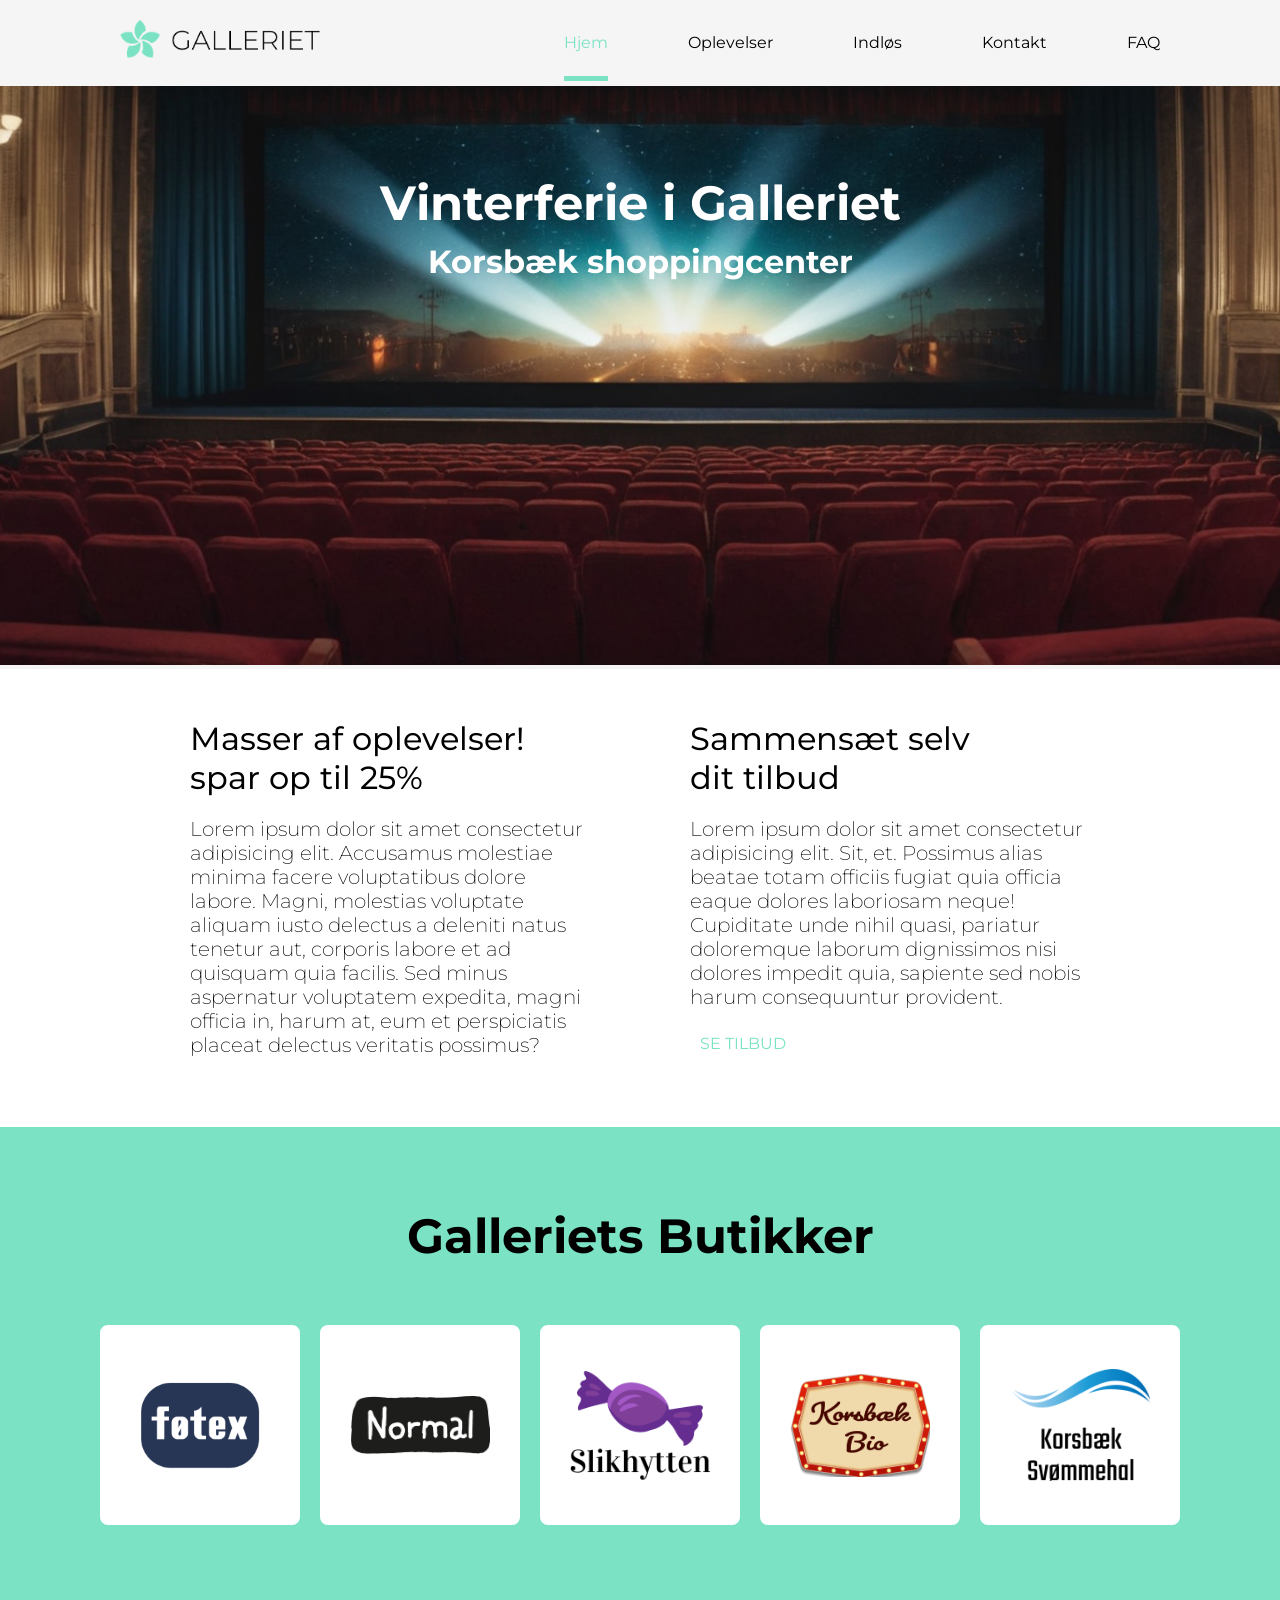
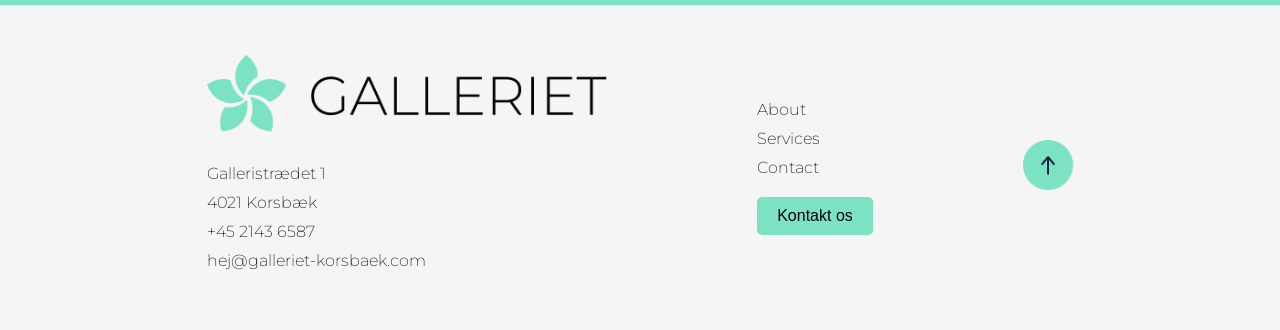
<file: index.html>
<!DOCTYPE html>
<html lang="en">

<head>
    <meta charset="UTF-8">
    <meta name="viewport" content="width=device-width, initial-scale=1.0">
    <meta name="description" content="">
    <link rel="preconnect" href="https://fonts.googleapis.com">
    <link rel="preconnect" href="https://fonts.gstatic.com" crossorigin>
    <link href="https://fonts.googleapis.com/css2?family=Montserrat:ital,wght@0,100..900;1,100..900&display=swap"
        rel="stylesheet">
    <link rel="shortcut icon" href="media/icon.png" type="image/x-icon">
    <link rel="stylesheet" type="text/css" href="css/styles.css">
    <title>Galleriet | Forside</title>
</head>

<body id="top">
    <header>
        <nav>
            <!-- Logo header -->
            <div class="navlogo">
                <a href="index.html"><img src="media/logoheader.png" alt="Galleriet logo"></a>
            </div>
            
            <!-- Hamburger menu button -->
            <div class="hamburger">
                <span></span>
                <span></span>
                <span></span>
            </div>
            
            <!-- Navigation links -->
            <ul id="nav-menu">
                <li><a href="index.html" class="navpage">Hjem</a></li>
                <li><a href="oplevelser.html">Oplevelser</a></li>
                <li><a href="tilbud.html">Indløs</a></li>
                <li><a href="kontakt.html">Kontakt</a></li>
                <li><a href="faq.html">FAQ</a></li>
            </ul>
        </nav>
    </header>
    
    <main>
        <!-- main top picture under navbar -->
        <div class="main-picture">
            <img src="media/biografsal.png" alt="Galleriet">
            <h1>Vinterferie i Galleriet</h1>
            <h3>Korsbæk shoppingcenter</h3>
        </div>

        <article>
            <!-- main content -->
            <div class="main-content">
                <div class="main">
                    <h2>Masser af oplevelser!
                        <br>
                        spar op til 25%
                    </h2>
                    <p>Lorem ipsum dolor sit amet consectetur adipisicing elit. Accusamus molestiae minima facere
                        voluptatibus dolore labore. Magni, molestias voluptate aliquam iusto delectus a deleniti
                        natus tenetur aut, corporis labore et ad quisquam quia facilis. Sed minus aspernatur voluptatem
                        expedita, magni officia in, harum at, eum et perspiciatis placeat delectus veritatis possimus?</p>
                </div>
                <div class="main">
                    <h2>Sammensæt selv
                        <br>
                        dit tilbud
                    </h2>
                    <p>Lorem ipsum dolor sit amet consectetur adipisicing elit. Sit, et. Possimus alias beatae totam
                        officiis fugiat quia officia eaque dolores laboriosam neque! Cupiditate unde nihil quasi,
                        pariatur doloremque laborum dignissimos nisi dolores impedit quia, sapiente sed nobis harum
                        consequuntur provident.</p>
                    <a href="oplevelser.html">SE TILBUD</a>
                </div>
            </div>
        </article>

        <!-- 5 Shops in the Gallery -->
        <section class="shops">
            <h2 class="shop-titel">Galleriets Butikker</h2>
            <ul>
                <li>
                    <div id="fotex" class="shop">
                        <img src="media/fotex.png" alt="fotex">
                    </div>
                </li>
                <li>
                    <div id="normal" class="shop">
                        <img src="media/normal.png" alt="normal">
                    </div>
                </li>
                <li>
                    <div id="slikhytten" class="shop">
                        <img src="media/slik.png" alt="slikhytten">
                    </div>
                </li>
                <li>
                    <div id="bio" class="shop">
                        <img src="media/bio.png" alt="bio">
                    </div>
                </li>
                <li>
                    <div id="svommehal" class="shop">
                        <img src="media/svommehal.png" alt="svommehal">
                    </div>
                </li>
            </ul>
        </section>

        <!-- modal section for shops -->
        <div id="modal-fotex" class="modal">
            <div class="modal-content">
                <span class="close">&times;</span>
                <img src="media/fotex.png" alt="fotex">
                <h2>Fotex</h2>
                <p>Lorem ipsum dolor sit amet consectetur adipisicing elit. Quisquam, voluptatibus.</p>
            </div>
        </div>

        <div id="modal-normal" class="modal">
            <div class="modal-content">
                <span class="close">&times;</span>
                <img src="media/normal.png" alt="normal">
                <h2>Normal</h2>
                <p>Lorem ipsum dolor sit amet consectetur adipisicing elit. Quisquam, voluptatibus.</p>
            </div>
        </div>

        <div id="modal-slikhytten" class="modal">
            <div class="modal-content">
                <span class="close">&times;</span>
                <img src="media/slik.png" alt="slikhytten">
                <h2>Slikhytten</h2>
                <p>Lorem ipsum dolor sit amet consectetur adipisicing elit. Quisquam, voluptatibus.</p>
            </div>
        </div>

        <div id="modal-bio" class="modal">
            <div class="modal-content">
                <span class="close">&times;</span>
                <img src="media/bio.png" alt="bio">
                <h2>Biografen</h2>
                <p>Lorem ipsum dolor sit amet consectetur adipisicing elit. Quisquam, voluptatibus.</p>
            </div>
        </div>

        <div id="modal-svommehal" class="modal">
            <div class="modal-content">
                <span class="close">&times;</span>
                <img src="media/svommehal.png" alt="svommehal">
                <h2>Svømmehallen</h2>
                <p>Lorem ipsum dolor sit amet consectetur adipisicing elit. Quisquam, voluptatibus.</p>
            </div>
        </div>
    </main>
    
    <footer>
        <!-- Logo for the gallery -->
        <div class="footer-logo">
            <a href="index.html"><img src="media/logofooter.png" alt="Galleriet logo"></a>
            <p>Galleristrædet 1</p>
            <p>4021 Korsbæk</p>
            <p>+45 2143 6587</p>
            <p>hej@galleriet-korsbaek.com</p>
        </div>

        <div class="p-footer">
            <a href="faq.html">About</a>
            <a href="#">Services</a>
            <a href="kontakt.html">Contact</a>
            <div>
                <a href="kontakt.html"><button>Kontakt os</button></a>
            </div>
        </div>

        <!-- Arrow button to get back to top -->
        <div class="arrow">
            <a href="#top"><img src="media/totop.png" alt="Arrow"></a>
        </div>
    </footer>
    
    <script src="js/scripts.js" defer></script>
</body>

</html>
</file>
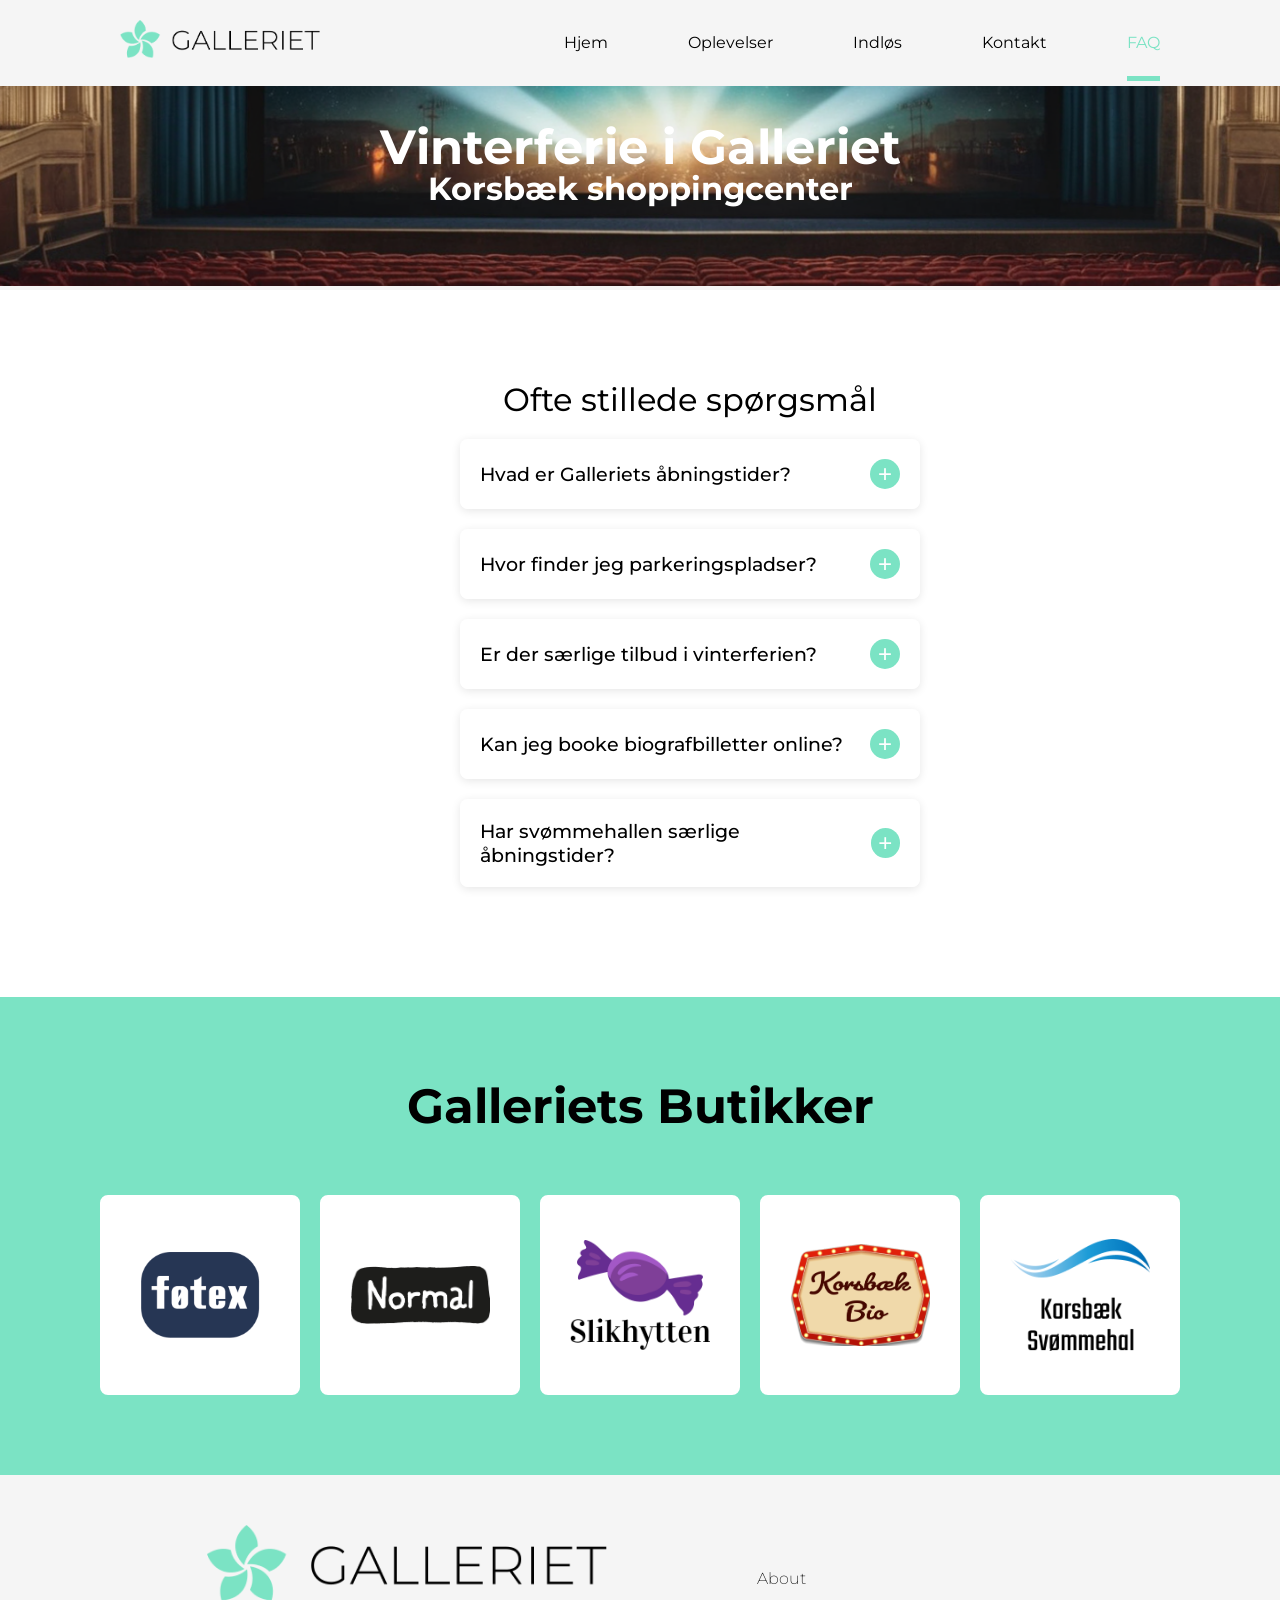
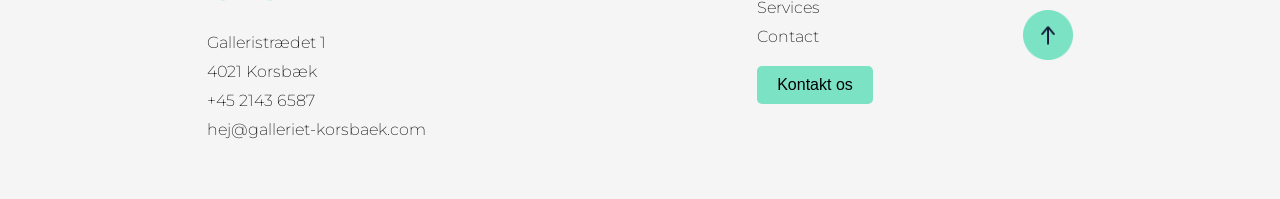
<file: faq.html>
<!DOCTYPE html>
<html lang="en">

<head>
    <meta charset="UTF-8">
    <meta name="viewport" content="width=device-width, initial-scale=1.0">
    <meta name="description" content="">
    <link rel="preconnect" href="https://fonts.googleapis.com">
    <link rel="preconnect" href="https://fonts.gstatic.com" crossorigin>
    <link href="https://fonts.googleapis.com/css2?family=Montserrat:ital,wght@0,100..900;1,100..900&display=swap"
        rel="stylesheet">
    <link rel="shortcut icon" href="media/icon.png" type="image/x-icon">
    <link rel="stylesheet" type="text/css" href="css/faq.css">
    <title>Galleriet | FAQ</title>
</head>

<body id="top">
    <header>
        <nav>
            <!-- Logo header -->
            <div class="navlogo">
                <a href="index.html"><img src="media/logoheader.png" alt="Galleriet logo"></a>
            </div>
            
            <!-- Hamburger menu button -->
            <div class="hamburger">
                <span></span>
                <span></span>
                <span></span>
            </div>
            
            <!-- Navigation links -->
            <ul id="nav-menu">
                <li><a href="index.html">Hjem</a></li>
                <li><a href="oplevelser.html">Oplevelser</a></li>
                <li><a href="tilbud.html">Indløs</a></li>
                <li><a href="kontakt.html">Kontakt</a></li>
                <li><a href="faq.html" class="navpage">FAQ</a></li>
            </ul>
        </nav>
    </header>
    
    <main>
        <!-- main top picture under navbar -->
        <div class="main-picture">
            <img src="media/biografsal.png" style="height: 200px;" alt="Galleriet">
            <h1>Vinterferie i Galleriet</h1>
            <h3>Korsbæk shoppingcenter</h3>
        </div>

        <article>
            <!-- main content -->
            <div class="main-content">
                <div class="main">
                    <!-- HTML FAQ structure to add to your article section -->
<div class="faq-container">
    <h2 class="faq-header">Ofte stillede spørgsmål</h2>
    
    <div class="faq-item">
        <div class="faq-question">
            <h3>Hvad er Galleriets åbningstider?</h3>
            <button class="toggle-btn">+</button>
        </div>
        <div class="faq-answer">
            <p>Galleriet har åbent mandag til fredag kl. 10:00-20:00, lørdag kl. 10:00-18:00 og søndag kl. 11:00-16:00. Ved særlige arrangementer kan der være ændrede åbningstider.</p>
        </div>
    </div>
    
    <div class="faq-item">
        <div class="faq-question">
            <h3>Hvor finder jeg parkeringspladser?</h3>
            <button class="toggle-btn">+</button>
        </div>
        <div class="faq-answer">
            <p>Galleriet har et stort parkeringsområde bag bygningen med plads til 200 biler. De første 2 timer er gratis, derefter koster det 10 kr. pr. time. Der er også handicappladser tæt på hovedindgangen.</p>
        </div>
    </div>
    
    <div class="faq-item">
        <div class="faq-question">
            <h3>Er der særlige tilbud i vinterferien?</h3>
            <button class="toggle-btn">+</button>
        </div>
        <div class="faq-answer">
            <p>Ja, i vinterferien har vi en række særlige tilbud og aktiviteter for hele familien. Besøg vores "Tilbud" side for at se alle aktuelle vinterferietilbud, eller kontakt kundeservice for mere information.</p>
        </div>
    </div>
    
    <div class="faq-item">
        <div class="faq-question">
            <h3>Kan jeg booke biografbilletter online?</h3>
            <button class="toggle-btn">+</button>
        </div>
        <div class="faq-answer">
            <p>Ja, du kan booke biografbilletter online via vores hjemmeside eller app. Du kan også købe billetter direkte i biografens billetsalg. Vi anbefaler online booking, især til populære film i weekender.</p>
        </div>
    </div>
    
    <div class="faq-item">
        <div class="faq-question">
            <h3>Har svømmehallen særlige åbningstider?</h3>
            <button class="toggle-btn">+</button>
        </div>
        <div class="faq-answer">
            <p>Svømmehallen har åbent hver dag fra kl. 07:00-21:00. Bemærk at visse tider er reserveret til svømmeklubber og undervisning. Se det fulde program på svømmehallens informationstavle eller på vores hjemmeside.</p>
        </div>
    </div>
</div>
                </div>
        </article>

        <!-- 5 Shops in the Gallery -->
        <section class="shops">
            <h2 class="shop-titel">Galleriets Butikker</h2>
            <ul>
                <li>
                    <div id="fotex" class="shop">
                        <img src="media/fotex.png" alt="fotex">
                    </div>
                </li>
                <li>
                    <div id="normal" class="shop">
                        <img src="media/normal.png" alt="normal">
                    </div>
                </li>
                <li>
                    <div id="slikhytten" class="shop">
                        <img src="media/slik.png" alt="slikhytten">
                    </div>
                </li>
                <li>
                    <div id="bio" class="shop">
                        <img src="media/bio.png" alt="bio">
                    </div>
                </li>
                <li>
                    <div id="svommehal" class="shop">
                        <img src="media/svommehal.png" alt="svommehal">
                    </div>
                </li>
            </ul>
        </section>

        <!-- modal section for shops -->
        <div id="modal-fotex" class="modal">
            <div class="modal-content">
                <span class="close">&times;</span>
                <img src="media/fotex.png" alt="fotex">
                <h2>Fotex</h2>
                <p>Lorem ipsum dolor sit amet consectetur adipisicing elit. Quisquam, voluptatibus.</p>
            </div>
        </div>

        <div id="modal-normal" class="modal">
            <div class="modal-content">
                <span class="close">&times;</span>
                <img src="media/normal.png" alt="normal">
                <h2>Normal</h2>
                <p>Lorem ipsum dolor sit amet consectetur adipisicing elit. Quisquam, voluptatibus.</p>
            </div>
        </div>

        <div id="modal-slikhytten" class="modal">
            <div class="modal-content">
                <span class="close">&times;</span>
                <img src="media/slik.png" alt="slikhytten">
                <h2>Slikhytten</h2>
                <p>Lorem ipsum dolor sit amet consectetur adipisicing elit. Quisquam, voluptatibus.</p>
            </div>
        </div>

        <div id="modal-bio" class="modal">
            <div class="modal-content">
                <span class="close">&times;</span>
                <img src="media/bio.png" alt="bio">
                <h2>Biografen</h2>
                <p>Lorem ipsum dolor sit amet consectetur adipisicing elit. Quisquam, voluptatibus.</p>
            </div>
        </div>

        <div id="modal-svommehal" class="modal">
            <div class="modal-content">
                <span class="close">&times;</span>
                <img src="media/svommehal.png" alt="svommehal">
                <h2>Svømmehallen</h2>
                <p>Lorem ipsum dolor sit amet consectetur adipisicing elit. Quisquam, voluptatibus.</p>
            </div>
        </div>
    </main>
    
    <footer>
        <!-- Logo for the gallery -->
        <div class="footer-logo">
            <a href="index.html"><img src="media/logofooter.png" alt="Galleriet logo"></a>
            <p>Galleristrædet 1</p>
            <p>4021 Korsbæk</p>
            <p>+45 2143 6587</p>
            <p>hej@galleriet-korsbaek.com</p>
        </div>

        <div class="p-footer">
            <a href="faq.html">About</a>
            <a href="#">Services</a>
            <a href="kontakt.html">Contact</a>
            <div>
                <a href="kontakt.html"><button>Kontakt os</button></a>
            </div>
        </div>

        <!-- Arrow button to get back to top -->
        <div class="arrow">
            <a href="#top"><img src="media/totop.png" alt="Arrow"></a>
        </div>
    </footer>
    
    <script src="js/scripts.js" defer></script>
    <script src="js/foldmenufaq.js"></script>
</body>

</html>
</file>
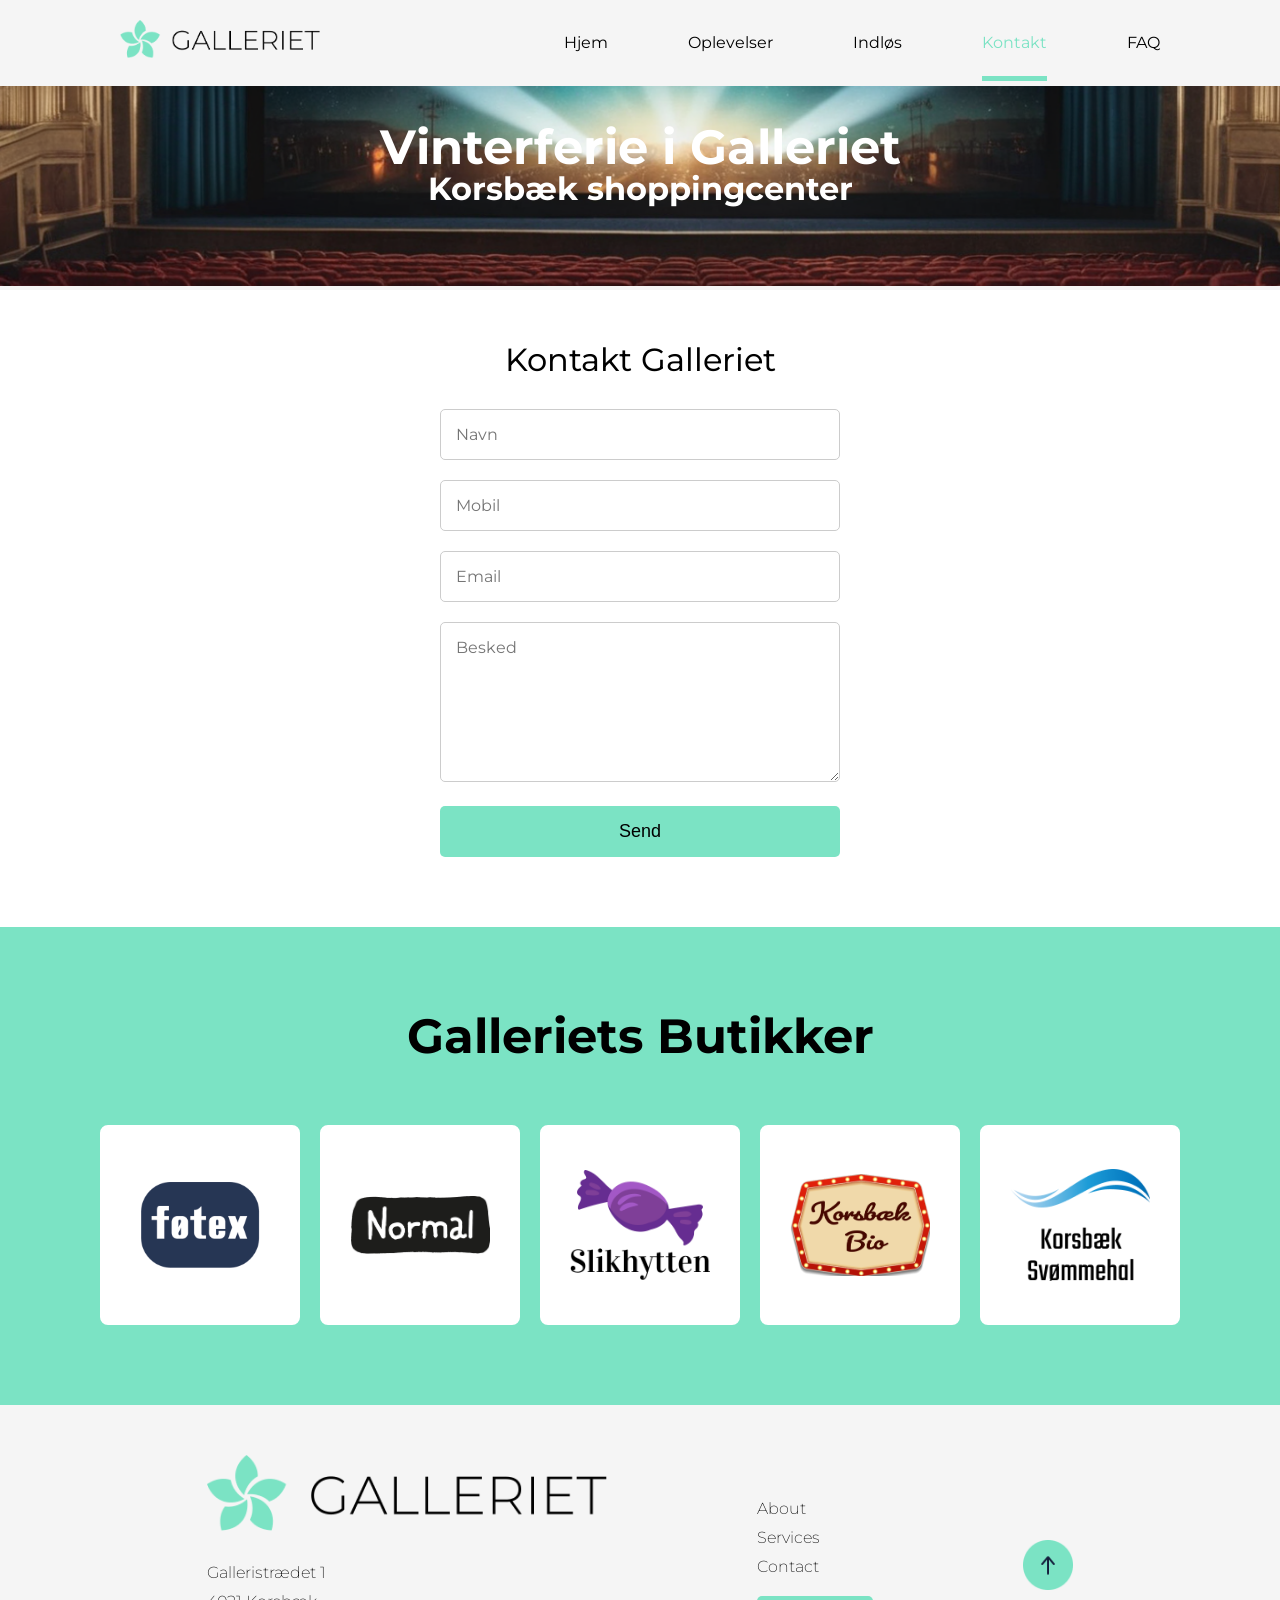
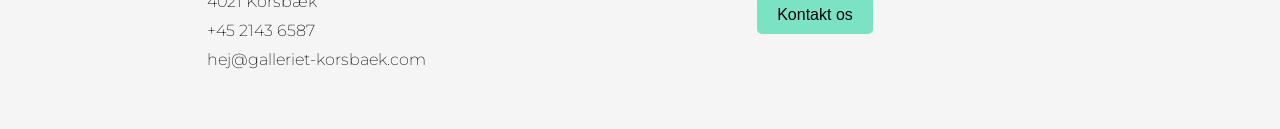
<file: kontakt.html>
<!DOCTYPE html>
<html lang="en">

<head>
    <meta charset="UTF-8">
    <meta name="viewport" content="width=device-width, initial-scale=1.0">
    <meta name="description" content="">
    <link rel="preconnect" href="https://fonts.googleapis.com">
    <link rel="preconnect" href="https://fonts.gstatic.com" crossorigin>
    <link href="https://fonts.googleapis.com/css2?family=Montserrat:ital,wght@0,100..900;1,100..900&display=swap"
        rel="stylesheet">
    <link rel="shortcut icon" href="media/icon.png" type="image/x-icon">
    <link rel="stylesheet" type="text/css" href="css/kontakt.css">
    <title>Galleriet | Kontakt</title>
</head>

<body id="top">
    <header>
        <nav>
            <!-- Logo header -->
            <div class="navlogo">
                <a href="index.html"><img src="media/logoheader.png" alt="Galleriet logo"></a>
            </div>
            
            <!-- Hamburger menu button -->
            <div class="hamburger">
                <span></span>
                <span></span>
                <span></span>
            </div>
            
            <!-- Navigation links -->
            <ul id="nav-menu">
                <li><a href="index.html">Hjem</a></li>
                <li><a href="oplevelser.html">Oplevelser</a></li>
                <li><a href="tilbud.html">Indløs</a></li>
                <li><a href="kontakt.html" class="navpage">Kontakt</a></li>
                <li><a href="faq.html">FAQ</a></li>
            </ul>
        </nav>
    </header>
    
    <main>
        <!-- main top picture under navbar -->
        <div class="main-picture">
            <img src="media/biografsal.png" style="height: 200px;" alt="Galleriet">
            <h1>Vinterferie i Galleriet</h1>
            <h3>Korsbæk shoppingcenter</h3>
        </div>

        <!-- Contact Form Section -->
<article>
  <div class="main-content">
      <div class="main">
          <h2>Kontakt Galleriet</h2>
          <form id="contact-form" class="contact-form">
              <div class="form-group">
                  <input id="name" name="name" placeholder="Navn" type="text" required>
                  <span class="error-message" id="name-error"></span>
              </div>

              <div class="form-group">
                  <input id="phone" name="phone" placeholder="Mobil" type="tel" required>
                  <span class="error-message" id="phone-error"></span>
              </div>

              <div class="form-group">
                  <input id="email" name="email" placeholder="Email" type="email" required>
                  <span class="error-message" id="email-error"></span>
              </div>

              <div class="form-group">
                  <textarea id="message" name="message" placeholder="Besked" maxlength="450" required></textarea>
                  <span class="error-message" id="message-error"></span>
              </div>

              <div class="form-group">
                  <button type="submit" class="btn">Send</button>
              </div>
              
              <div id="form-status" class="form-status"></div>
          </form>
      </div>
  </div>
</article>

        <!-- 5 Shops in the Gallery -->
        <section class="shops">
            <h2 class="shop-titel">Galleriets Butikker</h2>
            <ul>
                <li>
                    <div id="fotex" class="shop">
                        <img src="media/fotex.png" alt="fotex">
                    </div>
                </li>
                <li>
                    <div id="normal" class="shop">
                        <img src="media/normal.png" alt="normal">
                    </div>
                </li>
                <li>
                    <div id="slikhytten" class="shop">
                        <img src="media/slik.png" alt="slikhytten">
                    </div>
                </li>
                <li>
                    <div id="bio" class="shop">
                        <img src="media/bio.png" alt="bio">
                    </div>
                </li>
                <li>
                    <div id="svommehal" class="shop">
                        <img src="media/svommehal.png" alt="svommehal">
                    </div>
                </li>
            </ul>
        </section>

        <!-- modal section for shops -->
        <div id="modal-fotex" class="modal">
            <div class="modal-content">
                <span class="close">&times;</span>
                <img src="media/fotex.png" alt="fotex">
                <h2>Fotex</h2>
                <p>Lorem ipsum dolor sit amet consectetur adipisicing elit. Quisquam, voluptatibus.</p>
            </div>
        </div>

        <div id="modal-normal" class="modal">
            <div class="modal-content">
                <span class="close">&times;</span>
                <img src="media/normal.png" alt="normal">
                <h2>Normal</h2>
                <p>Lorem ipsum dolor sit amet consectetur adipisicing elit. Quisquam, voluptatibus.</p>
            </div>
        </div>

        <div id="modal-slikhytten" class="modal">
            <div class="modal-content">
                <span class="close">&times;</span>
                <img src="media/slik.png" alt="slikhytten">
                <h2>Slikhytten</h2>
                <p>Lorem ipsum dolor sit amet consectetur adipisicing elit. Quisquam, voluptatibus.</p>
            </div>
        </div>

        <div id="modal-bio" class="modal">
            <div class="modal-content">
                <span class="close">&times;</span>
                <img src="media/bio.png" alt="bio">
                <h2>Biografen</h2>
                <p>Lorem ipsum dolor sit amet consectetur adipisicing elit. Quisquam, voluptatibus.</p>
            </div>
        </div>

        <div id="modal-svommehal" class="modal">
            <div class="modal-content">
                <span class="close">&times;</span>
                <img src="media/svommehal.png" alt="svommehal">
                <h2>Svømmehallen</h2>
                <p>Lorem ipsum dolor sit amet consectetur adipisicing elit. Quisquam, voluptatibus.</p>
            </div>
        </div>
    </main>
    
    <footer>
        <!-- Logo for the gallery -->
        <div class="footer-logo">
            <a href="index.html"><img src="media/logofooter.png" alt="Galleriet logo"></a>
            <p>Galleristrædet 1</p>
            <p>4021 Korsbæk</p>
            <p>+45 2143 6587</p>
            <p>hej@galleriet-korsbaek.com</p>
        </div>

        <div class="p-footer">
            <a href="faq.html">About</a>
            <a href="#">Services</a>
            <a href="kontakt.html">Contact</a>
            <div>
                <a href="kontakt.html"><button>Kontakt os</button></a>
            </div>
        </div>

        <!-- Arrow button to get back to top -->
        <div class="arrow">
            <a href="#top"><img src="media/totop.png" alt="Arrow"></a>
        </div>
    </footer>
    
    <script src="js/contactform.js" defer></script>
</body>

</html>
</file>
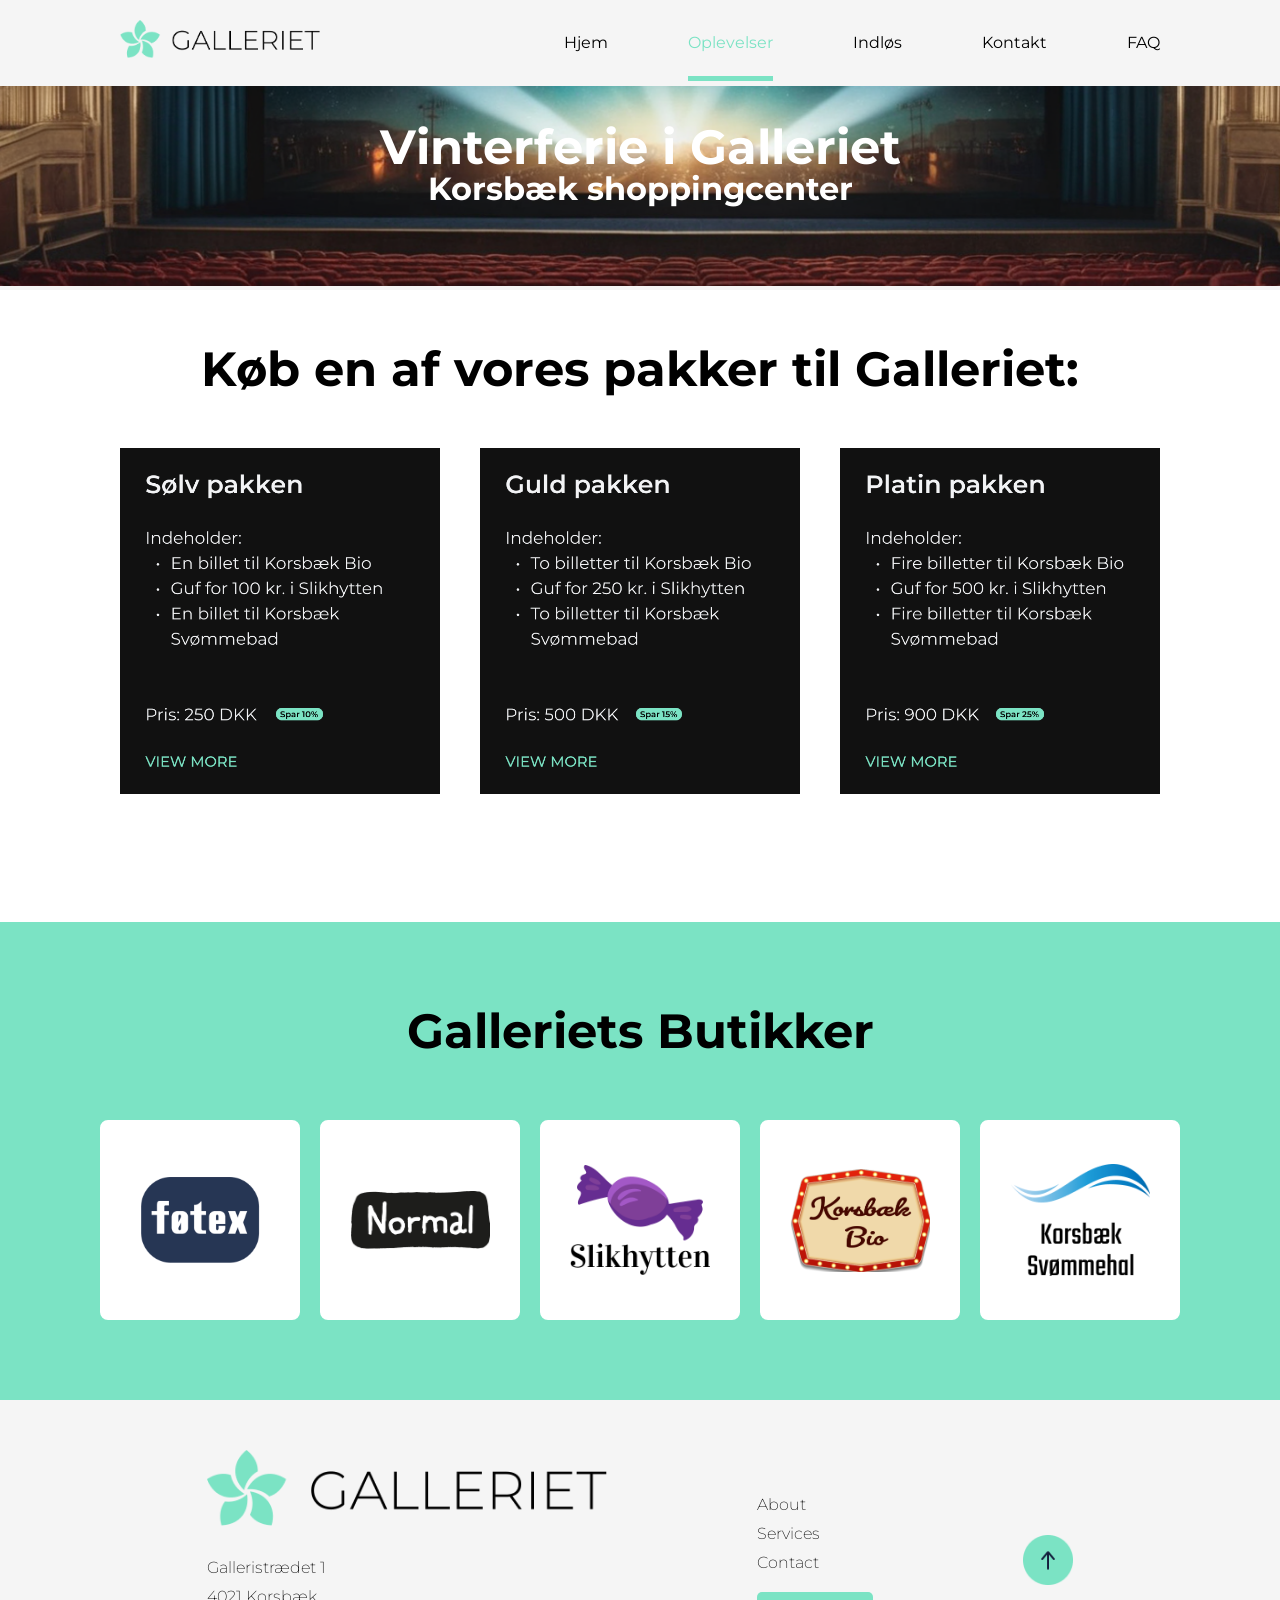
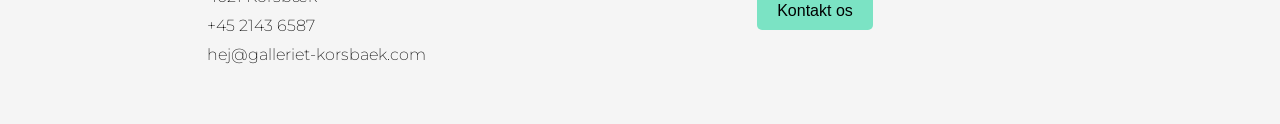
<file: oplevelser.html>
<!DOCTYPE html>
<html lang="en">

<head>
    <meta charset="UTF-8">
    <meta name="viewport" content="width=device-width, initial-scale=1.0">
    <meta name="description" content="">
    <link rel="preconnect" href="https://fonts.googleapis.com">
    <link rel="preconnect" href="https://fonts.gstatic.com" crossorigin>
    <link href="https://fonts.googleapis.com/css2?family=Montserrat:ital,wght@0,100..900;1,100..900&display=swap"
        rel="stylesheet">
    <link rel="shortcut icon" href="media/icon.png" type="image/x-icon">
    <link rel="stylesheet" type="text/css" href="css/oplevelser.css">
    <title>Galleriet | Oplevelser</title>
</head>

<body id="top">
    <header>
        <nav>
            <!-- Logo header -->
            <div class="navlogo">
                <a href="index.html"><img src="media/logoheader.png" alt="Galleriet logo"></a>
            </div>

            <!-- Hamburger menu button -->
            <div class="hamburger">
                <span></span>
                <span></span>
                <span></span>
            </div>

            <!-- Navigation links -->
            <ul id="nav-menu">
                <li><a href="index.html">Hjem</a></li>
                <li><a href="oplevelser.html" class="navpage">Oplevelser</a></li>
                <li><a href="tilbud.html">Indløs</a></li>
                <li><a href="kontakt.html">Kontakt</a></li>
                <li><a href="faq.html">FAQ</a></li>
            </ul>
        </nav>
    </header>

    <main>
        <!-- main top picture under navbar -->
        <div class="main-picture">
            <img src="media/biografsal.png" style="height: 200px;" alt="Galleriet">
            <h1>Vinterferie i Galleriet</h1>
            <h3>Korsbæk shoppingcenter</h3>
        </div>

        <article>
            <!-- main content -->
            <div class="package-header">
                <h1>Køb en af vores pakker til Galleriet:</h1>
                <div class="packages">
                    <div id="silver" class="pack">
                        <img src="media/solvpakken1.png" alt="solv">
                    </div>
                    <div id="guld" class="pack">
                        <img src="media/guldpakken1.png" alt="guld">
                    </div>
                    <div id="platin" class="pack">
                        <img src="media/platinpakken1.png" alt="platin">
                    </div>
                </div>
        </article>

        <!-- modals for packages -->
        <div id="modal-pack-silver" class="modal1">
            <div class="modal-content-packages">
                <span class="close">&times;</span>
                <img src="media/sølvpakken.png" alt="solv">
                <h2>Sølvpakken</h2> <br><br>
                <p>Indeholder: <br><br>
                    - En Billet til Bio <br><br>
                    - Guf for 100 kr. i Slikhytten <br><br>
                    - En billet til Svømmehallen</p><br><br>
                <p>Pris: 250 DKK.</p><br>
                <a href="tilbud.html"><button class="buy-button">Køb nu</button></a>
            </div>
        </div>

        <div id="modal-pack-guld" class="modal1">
            <div class="modal-content-packages">
                <span class="close">&times;</span>
                <img src="media/guldpakken.png" alt="guld">
                <h2>Guldpakken</h2> <br><br>
                <p>Indeholder: <br><br>
                    - En Billet til Bio <br><br>
                    - Guf for 200 kr. i Slikhytten <br><br>
                    - En billet til Svømmehallen</p><br><br>
                <p>Pris: 500 DKK.</p><br>
                <a href="tilbud.html"><button class="buy-button">Køb nu</button></a>
            </div>
        </div>

        <div id="modal-pack-platin" class="modal1">
            <div class="modal-content-packages">
                <span class="close">&times;</span>
                <img src="media/platinpakken.png" style="height: 200px;" alt="platin">
                <h2>Platinpakken</h2> <br><br>
                <p>Indeholder: <br><br>
                    - En Billet til Bio <br><br>
                    - Guf for 300 kr. i Slikhytten <br><br>
                    - En billet til Svømmehallen</p><br><br>
                <p>Pris: 900 DKK.</p><br>
                <a href="tilbud.html"><button class="buy-button">Køb nu</button></a>
            </div>
        </div>

        <!-- 5 Shops in the Gallery -->
        <section class="shops">
            <h2 class="shop-titel">Galleriets Butikker</h2>
            <ul>
                <li>
                    <div id="fotex" class="shop">
                        <img src="media/fotex.png" alt="fotex">
                    </div>
                </li>
                <li>
                    <div id="normal" class="shop">
                        <img src="media/normal.png" alt="normal">
                    </div>
                </li>
                <li>
                    <div id="slikhytten" class="shop">
                        <img src="media/slik.png" alt="slikhytten">
                    </div>
                </li>
                <li>
                    <div id="bio" class="shop">
                        <img src="media/bio.png" alt="bio">
                    </div>
                </li>
                <li>
                    <div id="svommehal" class="shop">
                        <img src="media/svommehal.png" alt="svommehal">
                    </div>
                </li>
            </ul>
        </section>

        <!-- modal section for shops -->
        <div id="modal-fotex" class="modal">
            <div class="modal-content">
                <span class="close">&times;</span>
                <img src="media/fotex.png" alt="fotex">
                <h2>Fotex</h2>
                <p>Lorem ipsum dolor sit amet consectetur adipisicing elit. Quisquam, voluptatibus.</p>
            </div>
        </div>

        <div id="modal-normal" class="modal">
            <div class="modal-content">
                <span class="close">&times;</span>
                <img src="media/normal.png" alt="normal">
                <h2>Normal</h2>
                <p>Lorem ipsum dolor sit amet consectetur adipisicing elit. Quisquam, voluptatibus.</p>
            </div>
        </div>

        <div id="modal-slikhytten" class="modal">
            <div class="modal-content">
                <span class="close">&times;</span>
                <img src="media/slik.png" alt="slikhytten">
                <h2>Slikhytten</h2>
                <p>Lorem ipsum dolor sit amet consectetur adipisicing elit. Quisquam, voluptatibus.</p>
            </div>
        </div>

        <div id="modal-bio" class="modal">
            <div class="modal-content">
                <span class="close">&times;</span>
                <img src="media/bio.png" alt="bio">
                <h2>Biografen</h2>
                <p>Lorem ipsum dolor sit amet consectetur adipisicing elit. Quisquam, voluptatibus.</p>
            </div>
        </div>

        <div id="modal-svommehal" class="modal">
            <div class="modal-content">
                <span class="close">&times;</span>
                <img src="media/svommehal.png" alt="svommehal">
                <h2>Svømmehallen</h2>
                <p>Lorem ipsum dolor sit amet consectetur adipisicing elit. Quisquam, voluptatibus.</p>
            </div>
        </div>
    </main>

    <footer>
        <!-- Logo for the gallery -->
        <div class="footer-logo">
            <a href="index.html"><img src="media/logofooter.png" alt="Galleriet logo"></a>
            <p>Galleristrædet 1</p>
            <p>4021 Korsbæk</p>
            <p>+45 2143 6587</p>
            <p>hej@galleriet-korsbaek.com</p>
        </div>

        <div class="p-footer">
            <a href="faq.html">About</a>
            <a href="#">Services</a>
            <a href="kontakt.html">Contact</a>
            <div>
                <a href="kontakt.html"><button>Kontakt os</button></a>
            </div>
        </div>

        <!-- Arrow button to get back to top -->
        <div class="arrow">
            <a href="#top"><img src="media/totop.png" alt="Arrow"></a>
        </div>
    </footer>

    <script src="js/scripts.js" defer></script>
    <script src="js/buypackage.js" defer></script>
</body>

</html>
</file>
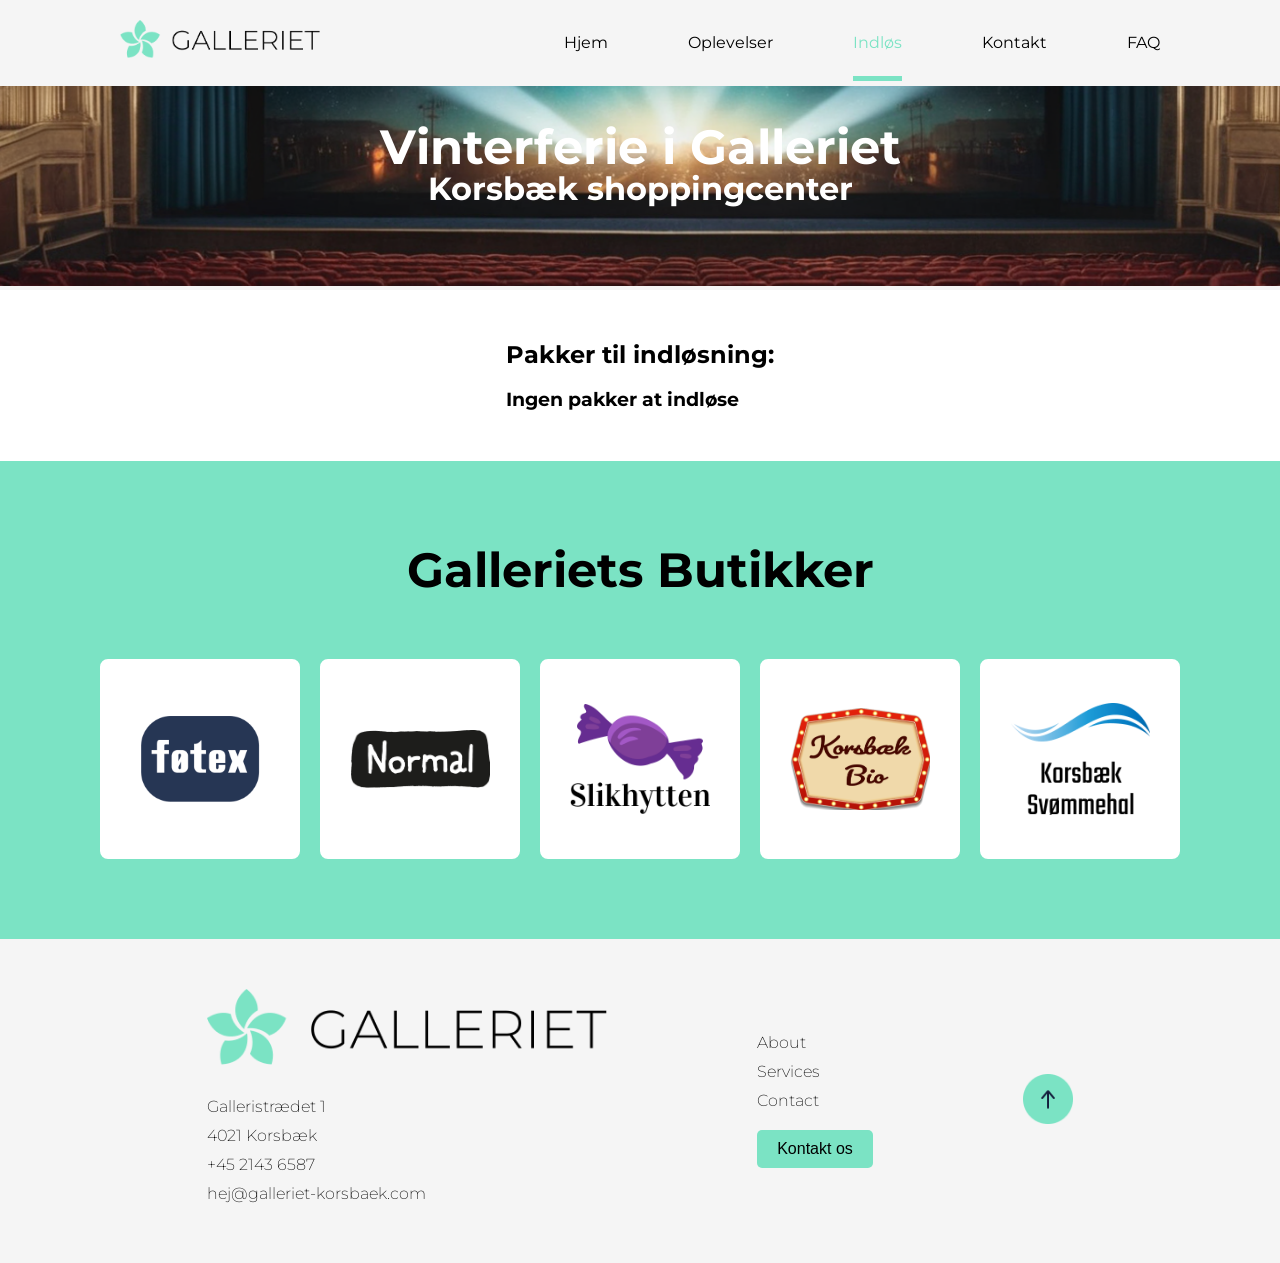
<file: tilbud.html>
<!DOCTYPE html>
<html lang="en">

<head>
    <meta charset="UTF-8">
    <meta name="viewport" content="width=device-width, initial-scale=1.0">
    <meta name="description" content="">
    <link rel="preconnect" href="https://fonts.googleapis.com">
    <link rel="preconnect" href="https://fonts.gstatic.com" crossorigin>
    <link href="https://fonts.googleapis.com/css2?family=Montserrat:ital,wght@0,100..900;1,100..900&display=swap"
        rel="stylesheet">
    <link rel="shortcut icon" href="media/icon.png" type="image/x-icon">
    <link rel="stylesheet" href="css/indloes.css">
    <title>Galleriet | Indløs</title>
</head>

<body id="top">
    <header>
        <nav>
            <!-- Logo header -->
            <div class="navlogo">
                <a href="index.html"><img src="media/logoheader.png" alt="Galleriet logo"></a>
            </div>
            
            <!-- Hamburger menu button -->
            <div class="hamburger">
                <span></span>
                <span></span>
                <span></span>
            </div>
            
            <!-- Navigation links -->
            <ul id="nav-menu">
                <li><a href="index.html">Hjem</a></li>
                <li><a href="oplevelser.html">Oplevelser</a></li>
                <li><a href="tilbud.html" class="navpage">Indløs</a></li>
                <li><a href="kontakt.html">Kontakt</a></li>
                <li><a href="faq.html">FAQ</a></li>
            </ul>
        </nav>
    </header>
    
    <main>
        <!-- main top picture under navbar -->
        <div class="main-picture">
            <img src="media/biografsal.png" style="height: 200px;" alt="Galleriet">
            <h1>Vinterferie i Galleriet</h1>
            <h3>Korsbæk shoppingcenter</h3>
        </div>

        
        <article>      
          <!-- main content -->
          <div class="main-content">
              <div class="main">
                

              </div>
      </article>

        <!-- 5 Shops in the Gallery -->
        <section class="shops">
            <h2 class="shop-titel">Galleriets Butikker</h2>
            <ul>
                <li>
                    <div id="fotex" class="shop">
                        <img src="media/fotex.png" alt="fotex">
                    </div>
                </li>
                <li>
                    <div id="normal" class="shop">
                        <img src="media/normal.png" alt="normal">
                    </div>
                </li>
                <li>
                    <div id="slikhytten" class="shop">
                        <img src="media/slik.png" alt="slikhytten">
                    </div>
                </li>
                <li>
                    <div id="bio" class="shop">
                        <img src="media/bio.png" alt="bio">
                    </div>
                </li>
                <li>
                    <div id="svommehal" class="shop">
                        <img src="media/svommehal.png" alt="svommehal">
                    </div>
                </li>
            </ul>
        </section>

        <!-- modal section for shops -->
        <div id="modal-fotex" class="modal">
            <div class="modal-content">
                <span class="close">&times;</span>
                <img src="media/fotex.png" alt="fotex">
                <h2>Fotex</h2>
                <p>Lorem ipsum dolor sit amet consectetur adipisicing elit. Quisquam, voluptatibus.</p>
            </div>
        </div>

        <div id="modal-normal" class="modal">
            <div class="modal-content">
                <span class="close">&times;</span>
                <img src="media/normal.png" alt="normal">
                <h2>Normal</h2>
                <p>Lorem ipsum dolor sit amet consectetur adipisicing elit. Quisquam, voluptatibus.</p>
            </div>
        </div>

        <div id="modal-slikhytten" class="modal">
            <div class="modal-content">
                <span class="close">&times;</span>
                <img src="media/slik.png" alt="slikhytten">
                <h2>Slikhytten</h2>
                <p>Lorem ipsum dolor sit amet consectetur adipisicing elit. Quisquam, voluptatibus.</p>
            </div>
        </div>

        <div id="modal-bio" class="modal">
            <div class="modal-content">
                <span class="close">&times;</span>
                <img src="media/bio.png" alt="bio">
                <h2>Biografen</h2>
                <p>Lorem ipsum dolor sit amet consectetur adipisicing elit. Quisquam, voluptatibus.</p>
            </div>
        </div>

        <div id="modal-svommehal" class="modal">
            <div class="modal-content">
                <span class="close">&times;</span>
                <img src="media/svommehal.png" alt="svommehal">
                <h2>Svømmehallen</h2>
                <p>Lorem ipsum dolor sit amet consectetur adipisicing elit. Quisquam, voluptatibus.</p>
            </div>
        </div>
    </main>
    
    <footer>
        <!-- Logo for the gallery -->
        <div class="footer-logo">
            <a href="index.html"><img src="media/logofooter.png" alt="Galleriet logo"></a>
            <p>Galleristrædet 1</p>
            <p>4021 Korsbæk</p>
            <p>+45 2143 6587</p>
            <p>hej@galleriet-korsbaek.com</p>
        </div>

        <div class="p-footer">
            <a href="faq.html">About</a>
            <a href="#">Services</a>
            <a href="kontakt.html">Contact</a>
            <div>
                <a href="kontakt.html"><button>Kontakt os</button></a>
            </div>
        </div>

        <!-- Arrow button to get back to top -->
        <div class="arrow">
            <a href="#top"><img src="media/totop.png" alt="Arrow"></a>
        </div>
    </footer>
    
    <script src="js/scripts.js" defer></script>
    <script src="js/tilbud.js" defer></script>
</body>

</html>
</file>
<file: css/styles.css>
* {
    margin: 0;
    padding: 0;
    box-sizing: border-box;
}

:root {
    --primary-color: #7BE3C4;
    --text-color: #000000;
    --bg-color: #f5f5f5;
    --white: #ffffff;
}

body {
    font-family: "Montserrat", sans-serif;
    background-color: var(--bg-color);
}

/* ===== HEADER & NAVIGATION ===== */
nav {
    display: flex;
    justify-content: space-between;
    align-items: center;
    padding: 20px;
}

.navlogo {
    display: flex;
    align-items: center;
    width: 200px;
    margin-left: 100px;
}

.navlogo img {
    width: 100%;
    height: auto;
}

/* Default navigation styles */
nav ul {
    list-style: none;
    display: flex;
    gap: 80px;
    margin-right: 100px;
}

nav ul li a {
    color: var(--text-color);
    text-decoration: none;
    transition: all 0.3s ease;
}

nav ul li:hover {
    transform: scale(1.1);
    cursor: pointer;
}

nav ul li a:hover {
    color: var(--primary-color);
    text-decoration: underline;
    text-decoration-thickness: 5px;
    text-underline-offset: 28px;
}


.navpage {
    color: var(--primary-color);
    text-decoration: underline;
    text-decoration-thickness: 5px;
    text-underline-offset: 28px;
}

@media screen and (max-width: 992px) {
    .navpage {
        color: var(--primary-color);
        text-decoration: none;
        
    }
    
}

/* Hamburger menu styling */
.hamburger {
    display: none;
    cursor: pointer;
    margin-right: 30px;
    flex-direction: column;
    justify-content: space-between;
    width: 30px;
    height: 21px;
}

.hamburger span {
    display: block;
    height: 3px;
    width: 100%;
    background-color: var(--text-color);
    transition: all 0.3s ease;
}

/* ===== MAIN CONTENT ===== */
.main-picture {
    position: relative;
    width: 100%;
    height: auto;
}

.main-picture img {
    width: 100%;
    height: auto;
    object-fit: cover;
}

.main-picture h1 {
    position: absolute;
    width: 100%;
    top: 20%;
    left: 50%;
    transform: translate(-50%, -50%);
    color: var(--white);
    text-align: center;
    font-size: 3rem;
}

.main-picture h3 {
    position: absolute;
    top: 30%;
    left: 50%;
    transform: translate(-50%, -50%);
    color: var(--white);
    text-align: center;
    font-size: 2rem;
}

article {
    display: flex;
    flex-direction: column;
    align-items: center;
    justify-content: center;
    padding: 50px 0;
    background-color: var(--white);
}

.main-content {
    display: flex;
    justify-content: center;
    gap: 100px;
    padding: 0 20px;
    max-width: 1400px;
    margin: 0 auto;
}

.main {
    position: relative;
    max-width: 400px;
}

.main h2 {
    font-size: 2rem;
    color: var(--text-color);
    margin-bottom: 20px;
    font-weight: 450;
}

.main p {
    font-weight: 200;
    font-size: 20px;
    margin-bottom: 20px;
}

.main a {
    display: inline-block;
    text-decoration: none;
    color: var(--primary-color);
    font-size: 1rem;
    padding: 5px 10px;
    transition: all 0.3s ease;
}

.main a:hover {
    background-color: var(--primary-color);
    color: var(--white);
    border: 5px solid var(--primary-color);
}

/* ===== SHOPS SECTION ===== */
section.shops {
    background-color: var(--primary-color);
    padding: 80px 0;
}

.shop-titel {
    font-size: 3rem;
    color: var(--text-color);
    text-align: center;
    margin-bottom: 60px;
}

.shops ul {
    list-style: none;
    display: flex;
    justify-content: center;
    flex-wrap: wrap;
    gap: 20px;
    padding: 0 20px;
}

.shop {
    display: flex;
    flex-direction: column;
    justify-content: center;
    align-items: center;
    width: 200px;
    height: 200px;
    border: 30px solid var(--white);
    background-color: var(--white);
    border-radius: 8px;
    transition: all 0.3s ease;
}

.shop:hover {
    transform: scale(1.1);
    box-shadow: 0 0 10px rgba(0, 0, 0, 0.5);
    cursor: pointer;
}

.shop img {
    max-width: 100%;
    max-height: 100%;
    object-fit: contain;
}

/* ===== MODAL STYLING ===== */
.modal {
    display: none;
    position: fixed;
    z-index: 10;
    left: 0;
    top: 0;
    width: 100%;
    height: 100%;
    overflow: auto;
    background-color: rgba(0, 0, 0, 0.7);
}

.modal-content {
    background-color: var(--white);
    margin: 10% auto;
    padding: 30px;
    border-radius: 10px;
    width: 70%;
    max-width: 700px;
    box-shadow: 0 5px 15px rgba(0, 0, 0, 0.3);
    text-align: center;
}

.modal-content img {
    width: 150px;
    height: 150px;
    object-fit: contain;
    margin-bottom: 20px;
    margin-left: 20px;
}

.modal-content h2 {
    font-size: 1.8rem;
    margin-bottom: 15px;
    color: #333;
}

.modal-content p {
    font-size: 1rem;
    line-height: 1.5;
    color: #555;
}

.close {
    color: #777;
    float: right;
    font-size: 32px;
    font-weight: bold;
    cursor: pointer;
    transition: color 0.2s;
}

.close:hover {
    color: #000;
}

/* ===== FOOTER ===== */
footer {
    display: flex;
    justify-content: center;
    align-items: center;
    padding: 50px 20px;
    background-color: var(--bg-color);
    gap: 150px;
}

.footer-logo {
    max-width: 400px;
}

.footer-logo img {
    width: 100%;
    height: auto;
    margin-bottom: 20px;
}

.footer-logo p {
    font-size: 1rem;
    font-weight: 200;
    color: var(--text-color);
    margin-bottom: 10px;
}

.p-footer {
    display: flex;
    flex-direction: column;
}

.p-footer a {
    color: var(--text-color);
    text-decoration: none;
    margin-bottom: 10px;
    font-weight: 200;
}

.p-footer div button {
    background-color: var(--primary-color);
    color: var(--text-color);
    border: none;
    padding: 10px 20px;
    font-size: 1rem;
    cursor: pointer;
    border-radius: 5px;
    margin-top: 10px;
}

.arrow {
    position: relative;
}

.arrow img {
    width: 50px;
    height: 50px;
}

/* ===== MEDIA QUERIES ===== */
@media screen and (max-width: 1200px) {
    .navlogo {
        margin-left: 50px;
    }
    
    nav ul {
        gap: 40px;
        margin-right: 50px;
    }
    
    .main-content {
        gap: 50px;
    }
}

@media screen and (max-width: 992px) {
    .hamburger {
        display: flex;
    }
    
    nav ul {
        display: none;
        position: fixed;
        top: 100px;
        left: 0;
        width: 100%;
        background-color: var(--white);
        flex-direction: column;
        padding: 20px 0;
        gap: 20px;
        text-align: center;
        box-shadow: 0 5px 10px rgba(0, 0, 0, 0.1);
        z-index: 5;
    }
    
    nav ul.active {
        display: flex;
    }
    
    .main-content {
        flex-direction: column;
        align-items: center;
        gap: 50px;
    }
    
    .main {
        text-align: center;
    }
    
    footer {
        flex-direction: column;
        gap: 50px;
        text-align: center;
    }
    
    .footer-logo {
        margin-left: 0;
    }
    
    .p-footer {
        align-items: center;
        margin-left: 0;
    }
    
    .arrow {
        position: static;
        margin-top: 20px;
    }
    
    .arrow img {
        position: static;
    }
}

@media screen and (max-width: 768px) {
    .navlogo {
        margin-left: 20px;
        width: 150px;
    }

    .main-picture img {
        height: 300px;
    }
    
    .main-picture h1 {
        font-size: 2rem;
    }
    
    .main-picture h3 {
        font-size: 1.5rem;
        top: 100px;
    }
    
    .shop-titel {
        font-size: 2.5rem;
    }
    
    .shop {
        width: 150px;
        height: 150px;
        border-width: 20px;
    }
}

@media screen and (max-width: 480px) {
    .main-picture h1 {
        font-size: 1.5rem;
    }
    
    .main-picture h3 {
        font-size: 1rem;
    }
    
    .main h2 {
        font-size: 1.5rem;
    }
    
    .main p {
        font-size: 16px;
    }
    
    .shop-titel {
        font-size: 2rem;
    }
    
    .shop {
        width: 120px;
        height: 120px;
        border-width: 15px;
    }
    
    .modal-content {
        width: 90%;
        padding: 15px;
    }
}
</file>
<file: css/faq.css>
* {
    margin: 0;
    padding: 0;
    box-sizing: border-box;
}

:root {
    --primary-color: #7BE3C4;
    --text-color: #000000;
    --bg-color: #f5f5f5;
    --white: #ffffff;
}

body {
    font-family: "Montserrat", sans-serif;
    background-color: var(--bg-color);
}

/* ===== HEADER & NAVIGATION ===== */
nav {
    display: flex;
    justify-content: space-between;
    align-items: center;
    padding: 20px;
}

.navlogo {
    display: flex;
    align-items: center;
    width: 200px;
    margin-left: 100px;
}

.navlogo img {
    width: 100%;
    height: auto;
}

/* Default navigation styles */
nav ul {
    list-style: none;
    display: flex;
    gap: 80px;
    margin-right: 100px;
}

nav ul li a {
    color: var(--text-color);
    text-decoration: none;
    transition: all 0.3s ease;
}

nav ul li:hover {
    transform: scale(1.1);
    cursor: pointer;
}

nav ul li a:hover {
    color: var(--primary-color);
    text-decoration: underline;
    text-decoration-thickness: 5px;
    text-underline-offset: 28px;
}

.navpage {
    color: var(--primary-color);
    text-decoration: underline;
    text-decoration-thickness: 5px;
    text-underline-offset: 28px;
}

@media screen and (max-width: 992px) {
    .navpage {
        color: var(--primary-color);
        text-decoration: none;
        
    }
    
}

/* Hamburger menu styling */
.hamburger {
    display: none;
    cursor: pointer;
    margin-right: 30px;
    flex-direction: column;
    justify-content: space-between;
    width: 30px;
    height: 21px;
}

.hamburger span {
    display: block;
    height: 3px;
    width: 100%;
    background-color: var(--text-color);
    transition: all 0.3s ease;
}

/* ===== MAIN CONTENT ===== */
.main-picture {
    position: relative;
    width: 100%;
    height: auto;
}

.main-picture img {
    width: 100%;
    height: auto;
    object-fit: cover;
}

.main-picture h1 {
    position: absolute;
    width: 100%;
    top: 30%;
    left: 50%;
    transform: translate(-50%, -50%);
    color: var(--white);
    text-align: center;
    font-size: 3rem;
}

.main-picture h3 {
    position: absolute;
    top: 50%;
    left: 50%;
    transform: translate(-50%, -50%);
    color: var(--white);
    text-align: center;
    font-size: 2rem;
}

article {
    display: flex;
    flex-direction: column;
    align-items: center;
    justify-content: center;
    padding: 50px 0;
    background-color: var(--white);
}

.main-content {
    display: flex;
    justify-content: center;
    gap: 100px;
    padding: 0 20px;
    max-width: 1400px;
    margin: 0 auto;
}

.main {
    position: relative;
    max-width: 400px;
}

.main h2 {
    font-size: 2rem;
    color: var(--text-color);
    margin-bottom: 20px;
    font-weight: 450;
}

.main p {
    font-weight: 200;
    font-size: 20px;
    margin-bottom: 20px;
}

.main a {
    display: inline-block;
    text-decoration: none;
    color: var(--primary-color);
    font-size: 1rem;
    padding: 5px 10px;
    transition: all 0.3s ease;
}

.main a:hover {
    background-color: var(--primary-color);
    color: var(--white);
    border: 5px solid var(--primary-color);
}

/* ===== SHOPS SECTION ===== */
section.shops {
    background-color: var(--primary-color);
    padding: 80px 0;
}

.shop-titel {
    font-size: 3rem;
    color: var(--text-color);
    text-align: center;
    margin-bottom: 60px;
}

.shops ul {
    list-style: none;
    display: flex;
    justify-content: center;
    flex-wrap: wrap;
    gap: 20px;
    padding: 0 20px;
}

.shop {
    display: flex;
    flex-direction: column;
    justify-content: center;
    align-items: center;
    width: 200px;
    height: 200px;
    border: 30px solid var(--white);
    background-color: var(--white);
    border-radius: 8px;
    transition: all 0.3s ease;
}

.shop:hover {
    transform: scale(1.1);
    box-shadow: 0 0 10px rgba(0, 0, 0, 0.5);
    cursor: pointer;
}

.shop img {
    max-width: 100%;
    max-height: 100%;
    object-fit: contain;
}

/* ===== MODAL STYLING ===== */
.modal {
    display: none;
    position: fixed;
    z-index: 10;
    left: 0;
    top: 0;
    width: 100%;
    height: 100%;
    overflow: auto;
    background-color: rgba(0, 0, 0, 0.7);
}

.modal-content {
    background-color: var(--white);
    margin: 10% auto;
    padding: 30px;
    border-radius: 10px;
    width: 70%;
    max-width: 700px;
    box-shadow: 0 5px 15px rgba(0, 0, 0, 0.3);
    text-align: center;
}

.modal-content img {
    width: 150px;
    height: 150px;
    object-fit: contain;
    margin-bottom: 20px;
    margin-left: 20px;
}

.modal-content h2 {
    font-size: 1.8rem;
    margin-bottom: 15px;
    color: #333;
}

.modal-content p {
    font-size: 1rem;
    line-height: 1.5;
    color: #555;
}

.close {
    color: #777;
    float: right;
    font-size: 32px;
    font-weight: bold;
    cursor: pointer;
    transition: color 0.2s;
}

.close:hover {
    color: #000;
}

/* ===== FOOTER ===== */
footer {
    display: flex;
    justify-content: center;
    align-items: center;
    padding: 50px 20px;
    background-color: var(--bg-color);
    gap: 150px;
}

.footer-logo {
    max-width: 400px;
}

.footer-logo img {
    width: 100%;
    height: auto;
    margin-bottom: 20px;
}

.footer-logo p {
    font-size: 1rem;
    font-weight: 200;
    color: var(--text-color);
    margin-bottom: 10px;
}

.p-footer {
    display: flex;
    flex-direction: column;
}

.p-footer a {
    color: var(--text-color);
    text-decoration: none;
    margin-bottom: 10px;
    font-weight: 200;
}

.p-footer div button {
    background-color: var(--primary-color);
    color: var(--text-color);
    border: none;
    padding: 10px 20px;
    font-size: 1rem;
    cursor: pointer;
    border-radius: 5px;
    margin-top: 10px;
}

.arrow {
    position: relative;
}

.arrow img {
    width: 50px;
    height: 50px;
}

/* ===== MEDIA QUERIES ===== */
@media screen and (max-width: 1200px) {
    .navlogo {
        margin-left: 50px;
    }
    
    nav ul {
        gap: 40px;
        margin-right: 50px;
    }
    
    .main-content {
        gap: 50px;
    }
}

@media screen and (max-width: 992px) {
    .hamburger {
        display: flex;
    }
    
    nav ul {
        display: none;
        position: fixed;
        top: 100px;
        left: 0;
        width: 100%;
        background-color: var(--white);
        flex-direction: column;
        padding: 20px 0;
        gap: 20px;
        text-align: center;
        box-shadow: 0 5px 10px rgba(0, 0, 0, 0.1);
        z-index: 5;
    }
    
    nav ul.active {
        display: flex;
    }
    
    .main-content {
        flex-direction: column;
        align-items: center;
        gap: 50px;
    }
    
    .main {
        text-align: center;
    }
    
    footer {
        flex-direction: column;
        gap: 50px;
        text-align: center;
    }
    
    .footer-logo {
        margin-left: 0;
    }
    
    .p-footer {
        align-items: center;
        margin-left: 0;
    }
    
    .arrow {
        position: static;
        margin-top: 20px;
    }
    
    .arrow img {
        position: static;
    }
}

@media screen and (max-width: 768px) {
    .navlogo {
        margin-left: 20px;
        width: 150px;
    }

    .main-picture img {
        height: 300px;
    }
    
    .main-picture h1 {
        font-size: 2rem;
    }
    
    .main-picture h3 {
        font-size: 1.5rem;
        top: 100px;
    }
    
    .shop-titel {
        font-size: 2.5rem;
    }
    
    .shop {
        width: 150px;
        height: 150px;
        border-width: 20px;
    }
}

@media screen and (max-width: 480px) {
    .main-picture h1 {
        font-size: 1.5rem;
    }
    
    .main-picture h3 {
        font-size: 1rem;
    }
    
    .main h2 {
        font-size: 1.5rem;
    }
    
    .main p {
        font-size: 16px;
    }
    
    .shop-titel {
        font-size: 2rem;
    }
    
    .shop {
        width: 120px;
        height: 120px;
        border-width: 15px;
    }
    
    .modal-content {
        width: 90%;
        padding: 15px;
    }
}

/* FAQ Section Styling */
.faq-container {
    max-width: 900px;
    margin: 0 auto;
    padding: 40px 20px;
    width: 500px;
    object-position: center;
}

.faq-header {
    font-size: 2.5rem;
    color: var(--text-color);
    text-align: center;
    margin-bottom: 40px;
    font-weight: 500;
}

.faq-item {
    margin-bottom: 20px;
    border-radius: 8px;
    overflow: hidden;
    box-shadow: 0 2px 10px rgba(0, 0, 0, 0.1);
    background-color: var(--white);
}

.faq-question {
    display: flex;
    justify-content: space-between;
    align-items: center;
    padding: 20px;
    background-color: var(--white);
    cursor: pointer;
    transition: background-color 0.3s ease;
}

.faq-question:hover {
    background-color: #f9f9f9;
}

.faq-question h3 {
    font-size: 1.2rem;
    font-weight: 500;
    margin: 0;
    color: var(--text-color);
}

.toggle-btn {
    background: var(--primary-color);
    color: var(--white);
    border: none;
    border-radius: 50%;
    width: 30px;
    height: 30px;
    font-size: 1.5rem;
    display: flex;
    justify-content: center;
    align-items: center;
    cursor: pointer;
    transition: transform 0.3s ease;
    line-height: 1;
    padding: 0;
}

.toggle-btn.active {
    transform: rotate(45deg);
    transition: ease all 0.3s;
    background-color: red;
}

.faq-answer {
    display: none;
    padding: 0 20px;
    background-color: var(--white);
    overflow: hidden;
}

.faq-answer p {
    padding: 0 0 20px;
    margin: 0;
    font-weight: 300;
    line-height: 1.6;
    color: #333;
}

/* Responsive adjustments */
@media screen and (max-width: 768px) {
    .faq-header {
        font-size: 2rem;
    }
    
    .faq-question h3 {
        font-size: 1.1rem;
    }
    .faq-container {
        width: 90%;
    }
}

@media screen and (max-width: 480px) {
    .faq-header {
        font-size: 1.7rem;
    }
    
    .faq-question {
        padding: 15px;
    }
    
    .faq-question h3 {
        font-size: 1rem;
    }
    
    .toggle-btn {
        width: 25px;
        height: 25px;
        font-size: 1.2rem;
    }
}
</file>
<file: css/kontakt.css>
* {
    margin: 0;
    padding: 0;
    box-sizing: border-box;
}

:root {
    --primary-color: #7BE3C4;
    --text-color: #000000;
    --bg-color: #f5f5f5;
    --white: #ffffff;
}

body {
    font-family: "Montserrat", sans-serif;
    background-color: var(--bg-color);
}

/* ===== HEADER & NAVIGATION ===== */
nav {
    display: flex;
    justify-content: space-between;
    align-items: center;
    padding: 20px;
}

.navlogo {
    display: flex;
    align-items: center;
    width: 200px;
    margin-left: 100px;
}

.navlogo img {
    width: 100%;
    height: auto;
}

/* Default navigation styles */
nav ul {
    list-style: none;
    display: flex;
    gap: 80px;
    margin-right: 100px;
}

nav ul li a {
    color: var(--text-color);
    text-decoration: none;
    transition: all 0.3s ease;
}

nav ul li:hover {
    transform: scale(1.1);
    cursor: pointer;
}

nav ul li a:hover {
    color: var(--primary-color);
    text-decoration: underline;
    text-decoration-thickness: 5px;
    text-underline-offset: 28px;
}

.navpage {
    color: var(--primary-color);
    text-decoration: underline;
    text-decoration-thickness: 5px;
    text-underline-offset: 28px;
}

@media screen and (max-width: 992px) {
    .navpage {
        color: var(--primary-color);
        text-decoration: none;
        
    }
    
}

/* Hamburger menu styling */
.hamburger {
    display: none;
    cursor: pointer;
    margin-right: 30px;
    flex-direction: column;
    justify-content: space-between;
    width: 30px;
    height: 21px;
}

.hamburger span {
    display: block;
    height: 3px;
    width: 100%;
    background-color: var(--text-color);
    transition: all 0.3s ease;
}

/* ===== MAIN CONTENT ===== */
.main-picture {
    position: relative;
    width: 100%;
    height: auto;
}

.main-picture img {
    width: 100%;
    height: auto;
    object-fit: cover;
}

.main-picture h1 {
    position: absolute;
    width: 100%;
    top: 30%;
    left: 50%;
    transform: translate(-50%, -50%);
    color: var(--white);
    text-align: center;
    font-size: 3rem;
}

.main-picture h3 {
    position: absolute;
    top: 50%;
    left: 50%;
    transform: translate(-50%, -50%);
    color: var(--white);
    text-align: center;
    font-size: 2rem;
}

article {
    display: flex;
    flex-direction: column;
    align-items: center;
    justify-content: center;
    padding: 50px 0;
    background-color: var(--white);
}

.main-content {
    display: flex;
    justify-content: center;
    gap: 100px;
    padding: 0 20px;
    max-width: 1400px;
    margin: 0 auto;
}

.main {
    position: relative;
    width: 400px;
}

@media screen and (max-width: 768px) {
    .main {
        width: 100%;
        max-width: 400px;
    }
    
}

.main h2 {
    font-size: 2rem;
    color: var(--text-color);
    margin-bottom: 20px;
    font-weight: 450;
}

.main p {
    font-weight: 200;
    font-size: 20px;
    margin-bottom: 20px;
}

.main a {
    display: inline-block;
    text-decoration: none;
    color: var(--primary-color);
    font-size: 1rem;
    padding: 5px 10px;
    transition: all 0.3s ease;
}

.main a:hover {
    background-color: var(--primary-color);
    color: var(--white);
    border: 5px solid var(--primary-color);
}

/* ===== SHOPS SECTION ===== */
section.shops {
    background-color: var(--primary-color);
    padding: 80px 0;
}

.shop-titel {
    font-size: 3rem;
    color: var(--text-color);
    text-align: center;
    margin-bottom: 60px;
}

.shops ul {
    list-style: none;
    display: flex;
    justify-content: center;
    flex-wrap: wrap;
    gap: 20px;
    padding: 0 20px;
}

.shop {
    display: flex;
    flex-direction: column;
    justify-content: center;
    align-items: center;
    width: 200px;
    height: 200px;
    border: 30px solid var(--white);
    background-color: var(--white);
    border-radius: 8px;
    transition: all 0.3s ease;
}

.shop:hover {
    transform: scale(1.1);
    box-shadow: 0 0 10px rgba(0, 0, 0, 0.5);
    cursor: pointer;
}

.shop img {
    max-width: 100%;
    max-height: 100%;
    object-fit: contain;
}

/* ===== MODAL STYLING ===== */
.modal {
    display: none;
    position: fixed;
    z-index: 10;
    left: 0;
    top: 0;
    width: 100%;
    height: 100%;
    overflow: auto;
    background-color: rgba(0, 0, 0, 0.7);
}

.modal-content {
    background-color: var(--white);
    margin: 10% auto;
    padding: 30px;
    border-radius: 10px;
    width: 70%;
    max-width: 700px;
    box-shadow: 0 5px 15px rgba(0, 0, 0, 0.3);
    text-align: center;
}

.modal-content img {
    width: 150px;
    height: 150px;
    object-fit: contain;
    margin-bottom: 20px;
    margin-left: 20px;
}

.modal-content h2 {
    font-size: 1.8rem;
    margin-bottom: 15px;
    color: #333;
}

.modal-content p {
    font-size: 1rem;
    line-height: 1.5;
    color: #555;
}

.close {
    color: #777;
    float: right;
    font-size: 32px;
    font-weight: bold;
    cursor: pointer;
    transition: color 0.2s;
}

.close:hover {
    color: #000;
}

/* ===== FOOTER ===== */
footer {
    display: flex;
    justify-content: center;
    align-items: center;
    padding: 50px 20px;
    background-color: var(--bg-color);
    gap: 150px;
}

.footer-logo {
    max-width: 400px;
}

.footer-logo img {
    width: 100%;
    height: auto;
    margin-bottom: 20px;
}

.footer-logo p {
    font-size: 1rem;
    font-weight: 200;
    color: var(--text-color);
    margin-bottom: 10px;
}

.p-footer {
    display: flex;
    flex-direction: column;
}

.p-footer a {
    color: var(--text-color);
    text-decoration: none;
    margin-bottom: 10px;
    font-weight: 200;
}

.p-footer div button {
    background-color: var(--primary-color);
    color: var(--text-color);
    border: none;
    padding: 10px 20px;
    font-size: 1rem;
    cursor: pointer;
    border-radius: 5px;
    margin-top: 10px;
}

.arrow {
    position: relative;
}

.arrow img {
    width: 50px;
    height: 50px;
}

/* ===== MEDIA QUERIES ===== */
@media screen and (max-width: 1200px) {
    .navlogo {
        margin-left: 50px;
    }
    
    nav ul {
        gap: 40px;
        margin-right: 50px;
    }
    
    .main-content {
        gap: 50px;
    }
}

@media screen and (max-width: 992px) {
    .hamburger {
        display: flex;
    }
    
    nav ul {
        display: none;
        position: fixed;
        top: 100px;
        left: 0;
        width: 100%;
        background-color: var(--white);
        flex-direction: column;
        padding: 20px 0;
        gap: 20px;
        text-align: center;
        box-shadow: 0 5px 10px rgba(0, 0, 0, 0.1);
        z-index: 5;
    }
    
    nav ul.active {
        display: flex;
    }
    
    .main-content {
        flex-direction: column;
        align-items: center;
        gap: 50px;
    }
    
    .main {
        text-align: center;
    }
    
    footer {
        flex-direction: column;
        gap: 50px;
        text-align: center;
    }
    
    .footer-logo {
        margin-left: 0;
    }
    
    .p-footer {
        align-items: center;
        margin-left: 0;
    }
    
    .arrow {
        position: static;
        margin-top: 20px;
    }
    
    .arrow img {
        position: static;
    }
}

@media screen and (max-width: 768px) {
    .navlogo {
        margin-left: 20px;
        width: 150px;
    }

    .main-picture img {
        height: 300px;
    }
    
    .main-picture h1 {
        font-size: 2rem;
    }
    
    .main-picture h3 {
        font-size: 1.5rem;
        top: 100px;
    }
    
    .shop-titel {
        font-size: 2.5rem;
    }
    
    .shop {
        width: 150px;
        height: 150px;
        border-width: 20px;
    }
}

@media screen and (max-width: 480px) {
    .main-picture h1 {
        font-size: 1.5rem;
    }
    
    .main-picture h3 {
        font-size: 1rem;
    }
    
    .main h2 {
        font-size: 1.5rem;
    }
    
    .main p {
        font-size: 16px;
    }
    
    .shop-titel {
        font-size: 2rem;
    }
    
    .shop {
        width: 120px;
        height: 120px;
        border-width: 15px;
    }
    
    .modal-content {
        width: 90%;
        padding: 15px;
    }
}

label {
    margin-left: 26%;
    margin-top: 50px;
    display: flex;
    justify-content: center;
    width: 50%;
    padding: 5px;
    text-align: center;

    font-weight: 800;
    font-size: 25px;
}

.wrapper {
    display: flex;
    flex-direction: column;
    margin-bottom: 0px;
}

.ok {
    color: green;
}

.error {
    color: red;
}

/* ===== CONTACT FORM STYLES ===== */
.contact-form {
    width: 100%;
    max-width: 600px;
    margin: 0 auto;
}

.main h2 {
    text-align: center;
    margin-bottom: 30px;
}

.form-group {
    position: relative;
    margin-bottom: 20px;
}

.form-group input,
.form-group textarea {
    width: 100%;
    padding: 15px;
    border: 1px solid #ccc;
    border-radius: 5px;
    background-color: var(--white);
    font-family: 'Montserrat', sans-serif;
    font-size: 16px;
    transition: border 0.3s ease;
}

.form-group input:focus,
.form-group textarea:focus {
    outline: none;
    border-color: var(--primary-color);
    box-shadow: 0 0 5px rgba(123, 227, 196, 0.5);
}

.form-group textarea {
    height: 160px;
    resize: vertical;
}

.form-group .btn {
    background-color: var(--primary-color);
    color: var(--text-color);
    border: none;
    width: 100%;
    padding: 15px;
    font-size: 18px;
    font-weight: 500;
    cursor: pointer;
    border-radius: 5px;
    transition: all 0.3s ease;
}

.form-group .btn:hover {
    background-color: #62c9a9;
}

.error-message {
    color: #e74c3c;
    font-size: 14px;
    margin-top: 5px;
    display: block;
}

.form-status {
    text-align: center;
    margin-top: 15px;
    padding: 10px;
    border-radius: 5px;
    display: none;
}

.form-status.success {
    background-color: #d4edda;
    color: #155724;
    border: 1px solid #c3e6cb;
    display: block;
}

.form-status.error {
    background-color: #f8d7da;
    color: #721c24;
    border: 1px solid #f5c6cb;
    display: block;
}

/* Input validation styles */
.form-group input.valid,
.form-group textarea.valid {
    border-color: #28a745;
}

.form-group input.invalid,
.form-group textarea.invalid {
    border-color: #dc3545;
}

/* Media queries for responsiveness */
@media screen and (max-width: 768px) {
    .contact-form {
        padding: 0 20px;
    }
}

@media screen and (max-width: 480px) {
    .form-group input,
    .form-group textarea {
        padding: 12px;
        font-size: 14px;
    }
    
    .form-group .btn {
        padding: 12px;
        font-size: 16px;
    }
}
</file>
<file: css/oplevelser.css>
* {
    margin: 0;
    padding: 0;
    box-sizing: border-box;
}

:root {
    --primary-color: #7BE3C4;
    --text-color: #000000;
    --bg-color: #f5f5f5;
    --white: #ffffff;
}

body {
    font-family: "Montserrat", sans-serif;
    background-color: var(--bg-color);
}

/* ===== HEADER & NAVIGATION ===== */
nav {
    display: flex;
    justify-content: space-between;
    align-items: center;
    padding: 20px;
}

.navlogo {
    display: flex;
    align-items: center;
    width: 200px;
    margin-left: 100px;
}

.navlogo img {
    width: 100%;
    height: auto;
}

/* Default navigation styles */
nav ul {
    list-style: none;
    display: flex;
    gap: 80px;
    margin-right: 100px;
}

nav ul li a {
    color: var(--text-color);
    text-decoration: none;
    transition: all 0.3s ease;
}

nav ul li:hover {
    transform: scale(1.1);
    cursor: pointer;
}

nav ul li a:hover {
    color: var(--primary-color);
    text-decoration: underline;
    text-decoration-thickness: 5px;
    text-underline-offset: 28px;
}

.navpage {
    color: var(--primary-color);
    text-decoration: underline;
    text-decoration-thickness: 5px;
    text-underline-offset: 28px;
}

@media screen and (max-width: 992px) {
    .navpage {
        color: var(--primary-color);
        text-decoration: none;
        
    }
    
}

/* Hamburger menu styling */
.hamburger {
    display: none;
    cursor: pointer;
    margin-right: 30px;
    flex-direction: column;
    justify-content: space-between;
    width: 30px;
    height: 21px;
}

.hamburger span {
    display: block;
    height: 3px;
    width: 100%;
    background-color: var(--text-color);
    transition: all 0.3s ease;
}

/* ===== MAIN CONTENT ===== */
.main-picture {
    position: relative;
    width: 100%;
    height: auto;
}

.main-picture img {
    width: 100%;
    height: auto;
    object-fit: cover;
}

.main-picture h1 {
    position: absolute;
    width: 100%;
    top: 30%;
    left: 50%;
    transform: translate(-50%, -50%);
    color: var(--white);
    text-align: center;
    font-size: 3rem;
}

.main-picture h3 {
    position: absolute;
    top: 50%;
    left: 50%;
    transform: translate(-50%, -50%);
    color: var(--white);
    text-align: center;
    font-size: 2rem;
}

article {
    display: flex;
    flex-direction: column;
    align-items: center;
    justify-content: center;
    padding: 50px 0;
    background-color: var(--white);
}

.main-content {
    display: flex;
    justify-content: center;
    gap: 100px;
    padding: 0 20px;
    max-width: 1400px;
    margin: 0 auto;
}

.main {
    position: relative;
    max-width: 400px;
}

.main h2 {
    font-size: 2rem;
    color: var(--text-color);
    margin-bottom: 20px;
    font-weight: 450;
}

.main p {
    font-weight: 200;
    font-size: 20px;
    margin-bottom: 20px;
}

.main a {
    display: inline-block;
    text-decoration: none;
    color: var(--primary-color);
    font-size: 1rem;
    padding: 5px 10px;
    transition: all 0.3s ease;
}

.main a:hover {
    background-color: var(--primary-color);
    color: var(--white);
    border: 5px solid var(--primary-color);
}

/* ===== SHOPS SECTION ===== */
section.shops {
    background-color: var(--primary-color);
    padding: 80px 0;
}

.shop-titel {
    font-size: 3rem;
    color: var(--text-color);
    text-align: center;
    margin-bottom: 60px;
}

.shops ul {
    list-style: none;
    display: flex;
    justify-content: center;
    flex-wrap: wrap;
    gap: 20px;
    padding: 0 20px;
}

.shop {
    display: flex;
    flex-direction: column;
    justify-content: center;
    align-items: center;
    width: 200px;
    height: 200px;
    border: 30px solid var(--white);
    background-color: var(--white);
    border-radius: 8px;
    transition: all 0.3s ease;
}

.shop:hover {
    transform: scale(1.1);
    box-shadow: 0 0 10px rgba(0, 0, 0, 0.5);
    cursor: pointer;
}

.shop img {
    max-width: 100%;
    max-height: 100%;
    object-fit: contain;
}

/* ===== MODAL STYLING ===== */
.modal {
    display: none;
    position: fixed;
    z-index: 10;
    left: 0;
    top: 0;
    width: 100%;
    height: 100%;
    overflow: auto;
    background-color: rgba(0, 0, 0, 0.7);
}

.modal-content {
    background-color: var(--white);
    margin: 10% auto;
    padding: 30px;
    border-radius: 10px;
    width: 70%;
    max-width: 700px;
    box-shadow: 0 5px 15px rgba(0, 0, 0, 0.3);
    text-align: center;
}

.modal-content img {
    width: 150px;
    height: 150px;
    object-fit: contain;
    margin-bottom: 20px;
    margin-left: 20px;
}

.modal-content h2 {
    font-size: 1.8rem;
    margin-bottom: 15px;
    color: #333;
}

.modal-content p {
    font-size: 1rem;
    line-height: 1.5;
    color: #555;
}

.close {
    color: #777;
    float: right;
    font-size: 32px;
    font-weight: bold;
    cursor: pointer;
    transition: color 0.2s;
}

.close:hover {
    color: #000;
}

/* ===== FOOTER ===== */
footer {
    display: flex;
    justify-content: center;
    align-items: center;
    padding: 50px 20px;
    background-color: var(--bg-color);
    gap: 150px;
}

.footer-logo {
    max-width: 400px;
}

.footer-logo img {
    width: 100%;
    height: auto;
    margin-bottom: 20px;
}

.footer-logo p {
    font-size: 1rem;
    font-weight: 200;
    color: var(--text-color);
    margin-bottom: 10px;
}

.p-footer {
    display: flex;
    flex-direction: column;
}

.p-footer a {
    color: var(--text-color);
    text-decoration: none;
    margin-bottom: 10px;
    font-weight: 200;
}

.p-footer div button {
    background-color: var(--primary-color);
    color: var(--text-color);
    border: none;
    padding: 10px 20px;
    font-size: 1rem;
    cursor: pointer;
    border-radius: 5px;
    margin-top: 10px;
}

.arrow {
    position: relative;
}

.arrow img {
    width: 50px;
    height: 50px;
}

/* ===== MEDIA QUERIES ===== */
@media screen and (max-width: 1200px) {
    .navlogo {
        margin-left: 50px;
    }

    nav ul {
        gap: 40px;
        margin-right: 50px;
    }

    .main-content {
        gap: 50px;
    }
}

@media screen and (max-width: 992px) {
    .hamburger {
        display: flex;
    }

    nav ul {
        display: none;
        position: fixed;
        top: 100px;
        left: 0;
        width: 100%;
        background-color: var(--white);
        flex-direction: column;
        padding: 20px 0;
        gap: 20px;
        text-align: center;
        box-shadow: 0 5px 10px rgba(0, 0, 0, 0.1);
        z-index: 5;
    }

    nav ul.active {
        display: flex;
    }

    .main-content {
        flex-direction: column;
        align-items: center;
        gap: 50px;
    }

    .main {
        text-align: center;
    }

    footer {
        flex-direction: column;
        gap: 50px;
        text-align: center;
    }

    .footer-logo {
        margin-left: 0;
    }

    .p-footer {
        align-items: center;
        margin-left: 0;
    }

    .arrow {
        position: static;
        margin-top: 20px;
    }

    .arrow img {
        position: static;
    }
}

@media screen and (max-width: 768px) {
    .navlogo {
        margin-left: 20px;
        width: 150px;
    }

    .main-picture img {
        height: 300px;
    }

    .main-picture h1 {
        font-size: 2rem;
    }

    .main-picture h3 {
        font-size: 1.5rem;
        top: 100px;
    }

    .shop-titel {
        font-size: 2.5rem;
    }

    .shop {
        width: 150px;
        height: 150px;
        border-width: 20px;
    }
}

@media screen and (max-width: 480px) {
    .main-picture h1 {
        font-size: 1.5rem;
    }

    .main-picture h3 {
        font-size: 1rem;
    }

    .main h2 {
        font-size: 1.5rem;
    }

    .main p {
        font-size: 16px;
    }

    .shop-titel {
        font-size: 2rem;
    }

    .shop {
        width: 120px;
        height: 120px;
        border-width: 15px;
    }

    .modal-content {
        width: 90%;
        padding: 15px;
    }
}

.packages {
    display: flex;
    justify-content: center;
    align-items: center;
    gap: 40px;
    padding: 50px 0;
}

.pack {
    object-fit: cover;
}

.package-header {
    font-size: 2rem;
    color: var(--text-color);
    text-align: center;
    margin-bottom: 20px;
}

.pack img {
    width: 320px;
}

.pack img:hover {
    transform: scale(1.1);
    transition: all 0.3s ease;
    box-shadow: 0 5px 15px rgba(0, 0, 0, 0.3);
    cursor: pointer;
}

@media screen and (max-width: 768px) {
    .packages {
        flex-direction: column;
        align-items: center;
        gap: 20px;
    }

    .pack img {
        width: 250px;
    }
}

/* ===== MODAL STYLING FOR PACKAGES ===== */

.modal1 {
    display: none;
    position: fixed;
    z-index: 10;
    left: 0;
    top: 0;
    width: 100%;
    height: 100%;
    overflow: auto;
    background-color: rgba(0, 0, 0, 0.7);
}

.modal-content-packages {
    background-color: var(--white);
    margin: 10% auto;
    padding: 30px;
    border-radius: 10px;
    width: 70%;
    max-width: 700px;
    box-shadow: 0 5px 15px rgba(0, 0, 0, 0.3);
    text-align: center;
}

.modal-content-packages img {
    width: 150px;
    height: 150px;
    object-fit: contain;
    margin-bottom: 20px;
    margin-left: 20px;
}

.modal-content-packages button {
    background-color: var(--primary-color);
    color: var(--text-color);
    border: none;
    padding: 10px 20px;
    font-size: 1rem;
    cursor: pointer;
    border-radius: 5px;
    margin-top: 10px;
}

@media screen and (max-width: 768px) {
    .modal-content-packages {
        width: 90%;
        padding: 15px;
    }

    .modal-content-packages img {
        width: 100px;
        height: 100px;
    }
}
</file>
<file: css/indloes.css>
* {
    margin: 0;
    padding: 0;
    box-sizing: border-box;
}

:root {
    --primary-color: #7BE3C4;
    --text-color: #000000;
    --bg-color: #f5f5f5;
    --white: #ffffff;
}

body {
    font-family: "Montserrat", sans-serif;
    background-color: var(--bg-color);
}

/* ===== HEADER & NAVIGATION ===== */
nav {
    display: flex;
    justify-content: space-between;
    align-items: center;
    padding: 20px;
}

.navlogo {
    display: flex;
    align-items: center;
    width: 200px;
    margin-left: 100px;
}

.navlogo img {
    width: 100%;
    height: auto;
}

/* Default navigation styles */
nav ul {
    list-style: none;
    display: flex;
    gap: 80px;
    margin-right: 100px;
}

nav ul li a {
    color: var(--text-color);
    text-decoration: none;
    transition: all 0.3s ease;
}

nav ul li:hover {
    transform: scale(1.1);
    cursor: pointer;
}

nav ul li a:hover {
    color: var(--primary-color);
    text-decoration: underline;
    text-decoration-thickness: 5px;
    text-underline-offset: 28px;
}

.navpage {
    color: var(--primary-color);
    text-decoration: underline;
    text-decoration-thickness: 5px;
    text-underline-offset: 28px;
}

@media screen and (max-width: 992px) {
    .navpage {
        color: var(--primary-color);
        text-decoration: none;
        
    }
    
}

/* Hamburger menu styling */
.hamburger {
    display: none;
    cursor: pointer;
    margin-right: 30px;
    flex-direction: column;
    justify-content: space-between;
    width: 30px;
    height: 21px;
}

.hamburger span {
    display: block;
    height: 3px;
    width: 100%;
    background-color: var(--text-color);
    transition: all 0.3s ease;
}

/* ===== MAIN CONTENT ===== */
.main-picture {
    position: relative;
    width: 100%;
    height: auto;
}

.main-picture img {
    width: 100%;
    height: auto;
    object-fit: cover;
}

.main-picture h1 {
    position: absolute;
    width: 100%;
    top: 30%;
    left: 50%;
    transform: translate(-50%, -50%);
    color: var(--white);
    text-align: center;
    font-size: 3rem;
}

.main-picture h3 {
    position: absolute;
    top: 50%;
    left: 50%;
    transform: translate(-50%, -50%);
    color: var(--white);
    text-align: center;
    font-size: 2rem;
}

article {
    display: flex;
    flex-direction: column;
    align-items: center;
    justify-content: center;
    padding: 50px 0;
    background-color: var(--white);
}

.package-placeholder img {
    width: 50px;
    height: 50px;
}

.main-content {
    display: flex;
    justify-content: center;
    gap: 100px;
    padding: 0 20px;
    max-width: 1400px;
    margin: 0 auto;
}

.main {
    position: relative;
    max-width: 400px;
}

.main h2 {
    font-size: 2rem;
    color: var(--text-color);
    margin-bottom: 20px;
    font-weight: 450;
}

.main p {
    font-weight: 200;
    font-size: 20px;
    margin-bottom: 20px;
}

.main a {
    display: inline-block;
    text-decoration: none;
    color: var(--primary-color);
    font-size: 1rem;
    padding: 5px 10px;
    transition: all 0.3s ease;
}

.main a:hover {
    background-color: var(--primary-color);
    color: var(--white);
    border: 5px solid var(--primary-color);
}

/* ===== SHOPS SECTION ===== */
section.shops {
    background-color: var(--primary-color);
    padding: 80px 0;
}

.shop-titel {
    font-size: 3rem;
    color: var(--text-color);
    text-align: center;
    margin-bottom: 60px;
}

.shops ul {
    list-style: none;
    display: flex;
    justify-content: center;
    flex-wrap: wrap;
    gap: 20px;
    padding: 0 20px;
}

.shop {
    display: flex;
    flex-direction: column;
    justify-content: center;
    align-items: center;
    width: 200px;
    height: 200px;
    border: 30px solid var(--white);
    background-color: var(--white);
    border-radius: 8px;
    transition: all 0.3s ease;
}

.shop:hover {
    transform: scale(1.1);
    box-shadow: 0 0 10px rgba(0, 0, 0, 0.5);
    cursor: pointer;
}

.shop img {
    max-width: 100%;
    max-height: 100%;
    object-fit: contain;
}

/* ===== MODAL STYLING ===== */
.modal {
    display: none;
    position: fixed;
    z-index: 10;
    left: 0;
    top: 0;
    width: 100%;
    height: 100%;
    overflow: auto;
    background-color: rgba(0, 0, 0, 0.7);
}

.modal-content {
    background-color: var(--white);
    margin: 10% auto;
    padding: 30px;
    border-radius: 10px;
    width: 70%;
    max-width: 700px;
    box-shadow: 0 5px 15px rgba(0, 0, 0, 0.3);
    text-align: center;
}

.modal-content img {
    width: 150px;
    height: 150px;
    object-fit: contain;
    margin-bottom: 20px;
    margin-left: 20px;
}

.modal-content h2 {
    font-size: 1.8rem;
    margin-bottom: 15px;
    color: #333;
}

.modal-content p {
    font-size: 1rem;
    line-height: 1.5;
    color: #555;
}

.close {
    color: #777;
    float: right;
    font-size: 32px;
    font-weight: bold;
    cursor: pointer;
    transition: color 0.2s;
}

.close:hover {
    color: #000;
}

/* ===== FOOTER ===== */
footer {
    display: flex;
    justify-content: center;
    align-items: center;
    padding: 50px 20px;
    background-color: var(--bg-color);
    gap: 150px;
}

.footer-logo {
    max-width: 400px;
}

.footer-logo img {
    width: 100%;
    height: auto;
    margin-bottom: 20px;
}

.footer-logo p {
    font-size: 1rem;
    font-weight: 200;
    color: var(--text-color);
    margin-bottom: 10px;
}

.p-footer {
    display: flex;
    flex-direction: column;
}

.p-footer a {
    color: var(--text-color);
    text-decoration: none;
    margin-bottom: 10px;
    font-weight: 200;
}

.p-footer div button {
    background-color: var(--primary-color);
    color: var(--text-color);
    border: none;
    padding: 10px 20px;
    font-size: 1rem;
    cursor: pointer;
    border-radius: 5px;
    margin-top: 10px;
}

.arrow {
    position: relative;
}

.arrow img {
    width: 50px;
    height: 50px;
}

/* ===== MEDIA QUERIES ===== */
@media screen and (max-width: 1200px) {
    .navlogo {
        margin-left: 50px;
    }
    
    nav ul {
        gap: 40px;
        margin-right: 50px;
    }
    
    .main-content {
        gap: 50px;
    }
}

@media screen and (max-width: 992px) {
    .hamburger {
        display: flex;
    }
    
    nav ul {
        display: none;
        position: fixed;
        top: 100px;
        left: 0;
        width: 100%;
        background-color: var(--white);
        flex-direction: column;
        padding: 20px 0;
        gap: 20px;
        text-align: center;
        box-shadow: 0 5px 10px rgba(0, 0, 0, 0.1);
        z-index: 5;
    }
    
    nav ul.active {
        display: flex;
    }
    
    .main-content {
        flex-direction: column;
        align-items: center;
        gap: 50px;
    }
    
    .main {
        text-align: center;
    }
    
    footer {
        flex-direction: column;
        gap: 50px;
        text-align: center;
    }
    
    .footer-logo {
        margin-left: 0;
    }
    
    .p-footer {
        align-items: center;
        margin-left: 0;
    }
    
    .arrow {
        position: static;
        margin-top: 20px;
    }
    
    .arrow img {
        position: static;
    }
}

@media screen and (max-width: 768px) {
    .navlogo {
        margin-left: 20px;
        width: 150px;
    }

    .main-picture img {
        height: 300px;
    }
    
    .main-picture h1 {
        font-size: 2rem;
    }
    
    .main-picture h3 {
        font-size: 1.5rem;
        top: 100px;
    }
    
    .shop-titel {
        font-size: 2.5rem;
    }
    
    .shop {
        width: 150px;
        height: 150px;
        border-width: 20px;
    }
}

@media screen and (max-width: 480px) {
    .main-picture h1 {
        font-size: 1.5rem;
    }
    
    .main-picture h3 {
        font-size: 1rem;
    }
    
    .main h2 {
        font-size: 1.5rem;
    }
    
    .main p {
        font-size: 16px;
    }
    
    .shop-titel {
        font-size: 2rem;
    }
    
    .shop {
        width: 120px;
        height: 120px;
        border-width: 15px;
    }
    
    .modal-content {
        width: 90%;
        padding: 15px;
    }
}

.selected-package {
    margin: 2rem auto;
    max-width: 800px;
    padding: 2rem;
    background-color: #7BE3C4;
    border-radius: 8px;
    box-shadow: 0 2px 10px rgba(0, 0, 0, 0.1);
}

.package-redemption h2 {
    color: #333;
    margin-bottom: 1.5rem;
    text-align: center;
}

.package-details {
    padding: 1.5rem;
    background-color: white;
    border-radius: 6px;
    margin-bottom: 1.5rem;
}

.package-details h3 {
    margin-top: 0;
    color: #222;
}

.package-details img {
    max-width: 100px;
    height: auto;
    border-radius: 6px;
}

#redeem-package, #clear-package {
    padding: 0.75rem 1.5rem;
    border: none;
    
    cursor: pointer;
    font-weight: bold;
    margin-right: 1rem;
    transition: background-color 0.3s;
}

#redeem-package {
    background-color: #0ac18a;
    color: white;
}

#redeem-package:hover {
    background-color: #45a049;
}

#clear-package {
    background-color: #f5f5f5;
    color: rgb(0, 0, 0);
}

#clear-package:hover {
    background-color: #d32f2f;
}
</file>
